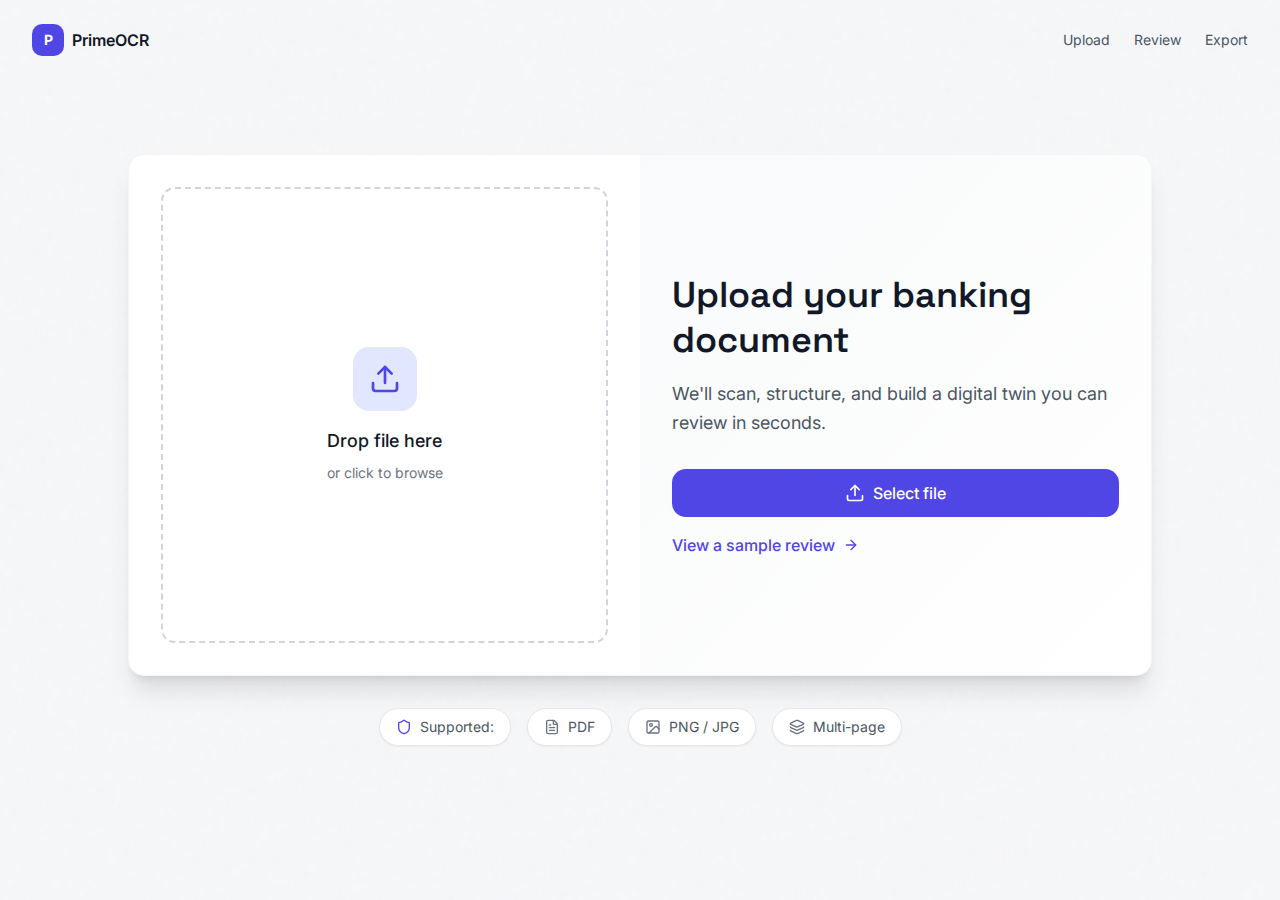
<file: index.html>
<!doctype html>
<html lang="en">
  <head>
    <meta charset="UTF-8" />
    <meta name="viewport" content="width=device-width, initial-scale=1.0" />
    <title>PrimeOCR - Digital Twin Form Engine</title>
    <script type="module" crossorigin src="./assets/index-D2Cr4_2F.js"></script>
    <link rel="stylesheet" crossorigin href="./assets/index-B9cFRwRz.css">
  </head>
  <body>
    <div id="root"></div>
  </body>
</html>
</file>
<file: assets/index-B9cFRwRz.css>
@import"https://fonts.googleapis.com/css2?family=Inter:wght@400;500;600;700&family=Space+Grotesk:wght@400;500;600;700&family=IBM+Plex+Mono:wght@400;500&display=swap";*,:before,:after{--tw-border-spacing-x: 0;--tw-border-spacing-y: 0;--tw-translate-x: 0;--tw-translate-y: 0;--tw-rotate: 0;--tw-skew-x: 0;--tw-skew-y: 0;--tw-scale-x: 1;--tw-scale-y: 1;--tw-pan-x: ;--tw-pan-y: ;--tw-pinch-zoom: ;--tw-scroll-snap-strictness: proximity;--tw-gradient-from-position: ;--tw-gradient-via-position: ;--tw-gradient-to-position: ;--tw-ordinal: ;--tw-slashed-zero: ;--tw-numeric-figure: ;--tw-numeric-spacing: ;--tw-numeric-fraction: ;--tw-ring-inset: ;--tw-ring-offset-width: 0px;--tw-ring-offset-color: #fff;--tw-ring-color: rgb(59 130 246 / .5);--tw-ring-offset-shadow: 0 0 #0000;--tw-ring-shadow: 0 0 #0000;--tw-shadow: 0 0 #0000;--tw-shadow-colored: 0 0 #0000;--tw-blur: ;--tw-brightness: ;--tw-contrast: ;--tw-grayscale: ;--tw-hue-rotate: ;--tw-invert: ;--tw-saturate: ;--tw-sepia: ;--tw-drop-shadow: ;--tw-backdrop-blur: ;--tw-backdrop-brightness: ;--tw-backdrop-contrast: ;--tw-backdrop-grayscale: ;--tw-backdrop-hue-rotate: ;--tw-backdrop-invert: ;--tw-backdrop-opacity: ;--tw-backdrop-saturate: ;--tw-backdrop-sepia: ;--tw-contain-size: ;--tw-contain-layout: ;--tw-contain-paint: ;--tw-contain-style: }::backdrop{--tw-border-spacing-x: 0;--tw-border-spacing-y: 0;--tw-translate-x: 0;--tw-translate-y: 0;--tw-rotate: 0;--tw-skew-x: 0;--tw-skew-y: 0;--tw-scale-x: 1;--tw-scale-y: 1;--tw-pan-x: ;--tw-pan-y: ;--tw-pinch-zoom: ;--tw-scroll-snap-strictness: proximity;--tw-gradient-from-position: ;--tw-gradient-via-position: ;--tw-gradient-to-position: ;--tw-ordinal: ;--tw-slashed-zero: ;--tw-numeric-figure: ;--tw-numeric-spacing: ;--tw-numeric-fraction: ;--tw-ring-inset: ;--tw-ring-offset-width: 0px;--tw-ring-offset-color: #fff;--tw-ring-color: rgb(59 130 246 / .5);--tw-ring-offset-shadow: 0 0 #0000;--tw-ring-shadow: 0 0 #0000;--tw-shadow: 0 0 #0000;--tw-shadow-colored: 0 0 #0000;--tw-blur: ;--tw-brightness: ;--tw-contrast: ;--tw-grayscale: ;--tw-hue-rotate: ;--tw-invert: ;--tw-saturate: ;--tw-sepia: ;--tw-drop-shadow: ;--tw-backdrop-blur: ;--tw-backdrop-brightness: ;--tw-backdrop-contrast: ;--tw-backdrop-grayscale: ;--tw-backdrop-hue-rotate: ;--tw-backdrop-invert: ;--tw-backdrop-opacity: ;--tw-backdrop-saturate: ;--tw-backdrop-sepia: ;--tw-contain-size: ;--tw-contain-layout: ;--tw-contain-paint: ;--tw-contain-style: }*,:before,:after{box-sizing:border-box;border-width:0;border-style:solid;border-color:#e5e7eb}:before,:after{--tw-content: ""}html,:host{line-height:1.5;-webkit-text-size-adjust:100%;-moz-tab-size:4;-o-tab-size:4;tab-size:4;font-family:ui-sans-serif,system-ui,sans-serif,"Apple Color Emoji","Segoe UI Emoji",Segoe UI Symbol,"Noto Color Emoji";font-feature-settings:normal;font-variation-settings:normal;-webkit-tap-highlight-color:transparent}body{margin:0;line-height:inherit}hr{height:0;color:inherit;border-top-width:1px}abbr:where([title]){-webkit-text-decoration:underline dotted;text-decoration:underline dotted}h1,h2,h3,h4,h5,h6{font-size:inherit;font-weight:inherit}a{color:inherit;text-decoration:inherit}b,strong{font-weight:bolder}code,kbd,samp,pre{font-family:ui-monospace,SFMono-Regular,Menlo,Monaco,Consolas,Liberation Mono,Courier New,monospace;font-feature-settings:normal;font-variation-settings:normal;font-size:1em}small{font-size:80%}sub,sup{font-size:75%;line-height:0;position:relative;vertical-align:baseline}sub{bottom:-.25em}sup{top:-.5em}table{text-indent:0;border-color:inherit;border-collapse:collapse}button,input,optgroup,select,textarea{font-family:inherit;font-feature-settings:inherit;font-variation-settings:inherit;font-size:100%;font-weight:inherit;line-height:inherit;letter-spacing:inherit;color:inherit;margin:0;padding:0}button,select{text-transform:none}button,input:where([type=button]),input:where([type=reset]),input:where([type=submit]){-webkit-appearance:button;background-color:transparent;background-image:none}:-moz-focusring{outline:auto}:-moz-ui-invalid{box-shadow:none}progress{vertical-align:baseline}::-webkit-inner-spin-button,::-webkit-outer-spin-button{height:auto}[type=search]{-webkit-appearance:textfield;outline-offset:-2px}::-webkit-search-decoration{-webkit-appearance:none}::-webkit-file-upload-button{-webkit-appearance:button;font:inherit}summary{display:list-item}blockquote,dl,dd,h1,h2,h3,h4,h5,h6,hr,figure,p,pre{margin:0}fieldset{margin:0;padding:0}legend{padding:0}ol,ul,menu{list-style:none;margin:0;padding:0}dialog{padding:0}textarea{resize:vertical}input::-moz-placeholder,textarea::-moz-placeholder{opacity:1;color:#9ca3af}input::placeholder,textarea::placeholder{opacity:1;color:#9ca3af}button,[role=button]{cursor:pointer}:disabled{cursor:default}img,svg,video,canvas,audio,iframe,embed,object{display:block;vertical-align:middle}img,video{max-width:100%;height:auto}[hidden]:where(:not([hidden=until-found])){display:none}:root{--background: 0 0% 100%;--foreground: 240 10% 3.9%;--card: 0 0% 100%;--card-foreground: 240 10% 3.9%;--popover: 0 0% 100%;--popover-foreground: 240 10% 3.9%;--primary: 240 5.9% 10%;--primary-foreground: 0 0% 98%;--secondary: 240 4.8% 95.9%;--secondary-foreground: 240 5.9% 10%;--muted: 240 4.8% 95.9%;--muted-foreground: 240 3.8% 46.1%;--accent: 240 4.8% 95.9%;--accent-foreground: 240 5.9% 10%;--destructive: 0 84.2% 60.2%;--destructive-foreground: 0 0% 98%;--border: 240 5.9% 90%;--input: 240 5.9% 90%;--ring: 240 5.9% 10%;--radius: .625rem;--sidebar-background: 0 0% 98%;--sidebar-foreground: 240 5.3% 26.1%;--sidebar-primary: 240 5.9% 10%;--sidebar-primary-foreground: 0 0% 98%;--sidebar-accent: 240 4.8% 95.9%;--sidebar-accent-foreground: 240 5.9% 10%;--sidebar-border: 220 13% 91%;--sidebar-ring: 217.2 91.2% 59.8%}.dark{--background: 240 10% 3.9%;--foreground: 0 0% 98%;--card: 240 10% 3.9%;--card-foreground: 0 0% 98%;--popover: 240 10% 3.9%;--popover-foreground: 0 0% 98%;--primary: 0 0% 98%;--primary-foreground: 240 5.9% 10%;--secondary: 240 3.7% 15.9%;--secondary-foreground: 0 0% 98%;--muted: 240 3.7% 15.9%;--muted-foreground: 240 5% 64.9%;--accent: 240 3.7% 15.9%;--accent-foreground: 0 0% 98%;--destructive: 0 62.8% 30.6%;--destructive-foreground: 0 0% 98%;--border: 240 3.7% 15.9%;--input: 240 3.7% 15.9%;--ring: 240 4.9% 83.9%;--sidebar-background: 240 5.9% 10%;--sidebar-foreground: 240 4.8% 95.9%;--sidebar-primary: 224.3 76.3% 48%;--sidebar-primary-foreground: 0 0% 100%;--sidebar-accent: 240 3.7% 15.9%;--sidebar-accent-foreground: 240 4.8% 95.9%;--sidebar-border: 240 3.7% 15.9%;--sidebar-ring: 217.2 91.2% 59.8%}*{border-color:hsl(var(--border))}html{scroll-behavior:smooth}body{background-color:hsl(var(--background));color:hsl(var(--foreground));font-family:Inter,sans-serif;-webkit-font-smoothing:antialiased;-moz-osx-font-smoothing:grayscale}h1,h2,h3,h4,h5,h6{font-family:Space Grotesk,sans-serif}code,pre,.font-mono{font-family:IBM Plex Mono,monospace}.sr-only{position:absolute;width:1px;height:1px;padding:0;margin:-1px;overflow:hidden;clip:rect(0,0,0,0);white-space:nowrap;border-width:0}.pointer-events-none{pointer-events:none}.visible{visibility:visible}.invisible{visibility:hidden}.fixed{position:fixed}.absolute{position:absolute}.relative{position:relative}.sticky{position:sticky}.inset-0{inset:0}.inset-x-0{left:0;right:0}.inset-y-0{top:0;bottom:0}.-bottom-12{bottom:-3rem}.-left-12{left:-3rem}.-right-12{right:-3rem}.-top-12{top:-3rem}.bottom-0{bottom:0}.left-0{left:0}.left-1\/2{left:50%}.left-2{left:.5rem}.left-\[50\%\]{left:50%}.right-0{right:0}.right-1{right:.25rem}.right-2{right:.5rem}.right-3{right:.75rem}.right-4{right:1rem}.top-0{top:0}.top-1\.5{top:.375rem}.top-1\/2{top:50%}.top-3\.5{top:.875rem}.top-4{top:1rem}.top-6{top:1.5rem}.top-\[1px\]{top:1px}.top-\[50\%\]{top:50%}.top-\[60\%\]{top:60%}.top-full{top:100%}.isolate{isolation:isolate}.z-10{z-index:10}.z-20{z-index:20}.z-50{z-index:50}.z-\[1\]{z-index:1}.order-first{order:-9999}.order-last{order:9999}.col-start-2{grid-column-start:2}.row-span-2{grid-row:span 2 / span 2}.row-start-1{grid-row-start:1}.\!m-0{margin:0!important}.-mx-1{margin-left:-.25rem;margin-right:-.25rem}.-my-2{margin-top:-.5rem;margin-bottom:-.5rem}.mx-2{margin-left:.5rem;margin-right:.5rem}.mx-3\.5{margin-left:.875rem;margin-right:.875rem}.mx-auto{margin-left:auto;margin-right:auto}.my-0{margin-top:0;margin-bottom:0}.my-0\.5{margin-top:.125rem;margin-bottom:.125rem}.my-1{margin-top:.25rem;margin-bottom:.25rem}.-ml-4{margin-left:-1rem}.-mt-4{margin-top:-1rem}.mb-1{margin-bottom:.25rem}.mb-12{margin-bottom:3rem}.mb-2{margin-bottom:.5rem}.mb-3{margin-bottom:.75rem}.mb-4{margin-bottom:1rem}.mb-6{margin-bottom:1.5rem}.mb-8{margin-bottom:2rem}.ml-1{margin-left:.25rem}.ml-2{margin-left:.5rem}.ml-4{margin-left:1rem}.ml-auto{margin-left:auto}.mt-0\.5{margin-top:.125rem}.mt-1{margin-top:.25rem}.mt-1\.5{margin-top:.375rem}.mt-12{margin-top:3rem}.mt-2{margin-top:.5rem}.mt-4{margin-top:1rem}.mt-6{margin-top:1.5rem}.mt-8{margin-top:2rem}.mt-auto{margin-top:auto}.line-clamp-1{overflow:hidden;display:-webkit-box;-webkit-box-orient:vertical;-webkit-line-clamp:1}.line-clamp-2{overflow:hidden;display:-webkit-box;-webkit-box-orient:vertical;-webkit-line-clamp:2}.block{display:block}.flex{display:flex}.inline-flex{display:inline-flex}.table{display:table}.table-caption{display:table-caption}.table-cell{display:table-cell}.table-row{display:table-row}.grid{display:grid}.hidden{display:none}.aspect-\[3\/4\]{aspect-ratio:3/4}.aspect-square{aspect-ratio:1 / 1}.aspect-video{aspect-ratio:16 / 9}.size-10{width:2.5rem;height:2.5rem}.size-2{width:.5rem;height:.5rem}.size-2\.5{width:.625rem;height:.625rem}.size-3{width:.75rem;height:.75rem}.size-3\.5{width:.875rem;height:.875rem}.size-4{width:1rem;height:1rem}.size-6{width:1.5rem;height:1.5rem}.size-7{width:1.75rem;height:1.75rem}.size-8{width:2rem;height:2rem}.size-9{width:2.25rem;height:2.25rem}.size-auto{width:auto;height:auto}.size-full{width:100%;height:100%}.h-0\.5{height:.125rem}.h-1{height:.25rem}.h-1\.5{height:.375rem}.h-10{height:2.5rem}.h-12{height:3rem}.h-14{height:3.5rem}.h-16{height:4rem}.h-2{height:.5rem}.h-2\.5{height:.625rem}.h-20{height:5rem}.h-24{height:6rem}.h-3{height:.75rem}.h-32{height:8rem}.h-4{height:1rem}.h-5{height:1.25rem}.h-6{height:1.5rem}.h-7{height:1.75rem}.h-8{height:2rem}.h-9{height:2.25rem}.h-\[1\.15rem\]{height:1.15rem}.h-\[calc\(100\%-1px\)\]{height:calc(100% - 1px)}.h-\[var\(--radix-navigation-menu-viewport-height\)\]{height:var(--radix-navigation-menu-viewport-height)}.h-\[var\(--radix-select-trigger-height\)\]{height:var(--radix-select-trigger-height)}.h-auto{height:auto}.h-full{height:100%}.h-px{height:1px}.h-svh{height:100svh}.max-h-\[300px\]{max-height:300px}.max-h-\[500px\]{max-height:500px}.max-h-\[60vh\]{max-height:60vh}.max-h-\[70vh\]{max-height:70vh}.min-h-0{min-height:0px}.min-h-16{min-height:4rem}.min-h-4{min-height:1rem}.min-h-\[520px\]{min-height:520px}.min-h-\[800px\]{min-height:800px}.min-h-screen{min-height:100vh}.min-h-svh{min-height:100svh}.w-0{width:0px}.w-1{width:.25rem}.w-10{width:2.5rem}.w-12{width:3rem}.w-14{width:3.5rem}.w-16{width:4rem}.w-2{width:.5rem}.w-2\.5{width:.625rem}.w-24{width:6rem}.w-3{width:.75rem}.w-3\/4{width:75%}.w-32{width:8rem}.w-4{width:1rem}.w-5{width:1.25rem}.w-6{width:1.5rem}.w-64{width:16rem}.w-72{width:18rem}.w-8{width:2rem}.w-9{width:2.25rem}.w-\[100px\]{width:100px}.w-auto{width:auto}.w-fit{width:-moz-fit-content;width:fit-content}.w-full{width:100%}.w-max{width:-moz-max-content;width:max-content}.w-px{width:1px}.min-w-0{min-width:0px}.min-w-10{min-width:2.5rem}.min-w-5{min-width:1.25rem}.min-w-8{min-width:2rem}.min-w-9{min-width:2.25rem}.min-w-\[12rem\]{min-width:12rem}.min-w-\[8rem\]{min-width:8rem}.min-w-\[var\(--radix-select-trigger-width\)\]{min-width:var(--radix-select-trigger-width)}.max-w-2xl{max-width:42rem}.max-w-5xl{max-width:64rem}.max-w-6xl{max-width:72rem}.max-w-7xl{max-width:80rem}.max-w-\[calc\(100\%-2rem\)\]{max-width:calc(100% - 2rem)}.max-w-max{max-width:-moz-max-content;max-width:max-content}.max-w-md{max-width:28rem}.max-w-sm{max-width:24rem}.flex-1{flex:1 1 0%}.shrink-0{flex-shrink:0}.grow{flex-grow:1}.grow-0{flex-grow:0}.basis-full{flex-basis:100%}.caption-bottom{caption-side:bottom}.border-collapse{border-collapse:collapse}.-translate-x-1\/2{--tw-translate-x: -50%;transform:translate(var(--tw-translate-x),var(--tw-translate-y)) rotate(var(--tw-rotate)) skew(var(--tw-skew-x)) skewY(var(--tw-skew-y)) scaleX(var(--tw-scale-x)) scaleY(var(--tw-scale-y))}.-translate-x-px{--tw-translate-x: -1px;transform:translate(var(--tw-translate-x),var(--tw-translate-y)) rotate(var(--tw-rotate)) skew(var(--tw-skew-x)) skewY(var(--tw-skew-y)) scaleX(var(--tw-scale-x)) scaleY(var(--tw-scale-y))}.-translate-y-1\/2{--tw-translate-y: -50%;transform:translate(var(--tw-translate-x),var(--tw-translate-y)) rotate(var(--tw-rotate)) skew(var(--tw-skew-x)) skewY(var(--tw-skew-y)) scaleX(var(--tw-scale-x)) scaleY(var(--tw-scale-y))}.translate-x-\[-50\%\]{--tw-translate-x: -50%;transform:translate(var(--tw-translate-x),var(--tw-translate-y)) rotate(var(--tw-rotate)) skew(var(--tw-skew-x)) skewY(var(--tw-skew-y)) scaleX(var(--tw-scale-x)) scaleY(var(--tw-scale-y))}.translate-x-px{--tw-translate-x: 1px;transform:translate(var(--tw-translate-x),var(--tw-translate-y)) rotate(var(--tw-rotate)) skew(var(--tw-skew-x)) skewY(var(--tw-skew-y)) scaleX(var(--tw-scale-x)) scaleY(var(--tw-scale-y))}.translate-y-0\.5{--tw-translate-y: .125rem;transform:translate(var(--tw-translate-x),var(--tw-translate-y)) rotate(var(--tw-rotate)) skew(var(--tw-skew-x)) skewY(var(--tw-skew-y)) scaleX(var(--tw-scale-x)) scaleY(var(--tw-scale-y))}.translate-y-\[-50\%\]{--tw-translate-y: -50%;transform:translate(var(--tw-translate-x),var(--tw-translate-y)) rotate(var(--tw-rotate)) skew(var(--tw-skew-x)) skewY(var(--tw-skew-y)) scaleX(var(--tw-scale-x)) scaleY(var(--tw-scale-y))}.translate-y-\[calc\(-50\%_-_2px\)\]{--tw-translate-y: calc(-50% - 2px) ;transform:translate(var(--tw-translate-x),var(--tw-translate-y)) rotate(var(--tw-rotate)) skew(var(--tw-skew-x)) skewY(var(--tw-skew-y)) scaleX(var(--tw-scale-x)) scaleY(var(--tw-scale-y))}.-rotate-90{--tw-rotate: -90deg;transform:translate(var(--tw-translate-x),var(--tw-translate-y)) rotate(var(--tw-rotate)) skew(var(--tw-skew-x)) skewY(var(--tw-skew-y)) scaleX(var(--tw-scale-x)) scaleY(var(--tw-scale-y))}.rotate-45{--tw-rotate: 45deg;transform:translate(var(--tw-translate-x),var(--tw-translate-y)) rotate(var(--tw-rotate)) skew(var(--tw-skew-x)) skewY(var(--tw-skew-y)) scaleX(var(--tw-scale-x)) scaleY(var(--tw-scale-y))}.rotate-90{--tw-rotate: 90deg;transform:translate(var(--tw-translate-x),var(--tw-translate-y)) rotate(var(--tw-rotate)) skew(var(--tw-skew-x)) skewY(var(--tw-skew-y)) scaleX(var(--tw-scale-x)) scaleY(var(--tw-scale-y))}.transform{transform:translate(var(--tw-translate-x),var(--tw-translate-y)) rotate(var(--tw-rotate)) skew(var(--tw-skew-x)) skewY(var(--tw-skew-y)) scaleX(var(--tw-scale-x)) scaleY(var(--tw-scale-y))}@keyframes caret-blink{0%,70%,to{opacity:1}20%,50%{opacity:0}}.animate-caret-blink{animation:caret-blink 1.25s ease-out infinite}@keyframes pulse{50%{opacity:.5}}.animate-pulse{animation:pulse 2s cubic-bezier(.4,0,.6,1) infinite}@keyframes spin{to{transform:rotate(360deg)}}.animate-spin{animation:spin 1s linear infinite}.cursor-default{cursor:default}.cursor-not-allowed{cursor:not-allowed}.cursor-pointer{cursor:pointer}.cursor-text{cursor:text}.touch-none{touch-action:none}.select-none{-webkit-user-select:none;-moz-user-select:none;user-select:none}.resize-none{resize:none}.scroll-my-1{scroll-margin-top:.25rem;scroll-margin-bottom:.25rem}.scroll-py-1{scroll-padding-top:.25rem;scroll-padding-bottom:.25rem}.list-disc{list-style-type:disc}.list-none{list-style-type:none}.auto-rows-min{grid-auto-rows:min-content}.grid-cols-1{grid-template-columns:repeat(1,minmax(0,1fr))}.grid-cols-2{grid-template-columns:repeat(2,minmax(0,1fr))}.grid-cols-3{grid-template-columns:repeat(3,minmax(0,1fr))}.grid-cols-4{grid-template-columns:repeat(4,minmax(0,1fr))}.grid-cols-\[0_1fr\]{grid-template-columns:0 1fr}.grid-rows-\[auto_auto\]{grid-template-rows:auto auto}.flex-row{flex-direction:row}.flex-col{flex-direction:column}.flex-col-reverse{flex-direction:column-reverse}.flex-wrap{flex-wrap:wrap}.place-content-center{place-content:center}.items-start{align-items:flex-start}.items-end{align-items:flex-end}.items-center{align-items:center}.items-stretch{align-items:stretch}.justify-start{justify-content:flex-start}.justify-end{justify-content:flex-end}.justify-center{justify-content:center}.justify-between{justify-content:space-between}.justify-items-start{justify-items:start}.gap-0\.5{gap:.125rem}.gap-1{gap:.25rem}.gap-1\.5{gap:.375rem}.gap-2{gap:.5rem}.gap-2\.5{gap:.625rem}.gap-3{gap:.75rem}.gap-4{gap:1rem}.gap-6{gap:1.5rem}.gap-7{gap:1.75rem}.gap-8{gap:2rem}.gap-\[--spacing\(var\(--gap\)\)\]{gap:var(--spacing(var(--gap)))}.gap-y-0\.5{row-gap:.125rem}.space-y-2>:not([hidden])~:not([hidden]){--tw-space-y-reverse: 0;margin-top:calc(.5rem * calc(1 - var(--tw-space-y-reverse)));margin-bottom:calc(.5rem * var(--tw-space-y-reverse))}.space-y-3>:not([hidden])~:not([hidden]){--tw-space-y-reverse: 0;margin-top:calc(.75rem * calc(1 - var(--tw-space-y-reverse)));margin-bottom:calc(.75rem * var(--tw-space-y-reverse))}.space-y-4>:not([hidden])~:not([hidden]){--tw-space-y-reverse: 0;margin-top:calc(1rem * calc(1 - var(--tw-space-y-reverse)));margin-bottom:calc(1rem * var(--tw-space-y-reverse))}.space-y-6>:not([hidden])~:not([hidden]){--tw-space-y-reverse: 0;margin-top:calc(1.5rem * calc(1 - var(--tw-space-y-reverse)));margin-bottom:calc(1.5rem * var(--tw-space-y-reverse))}.self-start{align-self:flex-start}.self-stretch{align-self:stretch}.justify-self-end{justify-self:end}.overflow-auto{overflow:auto}.overflow-hidden{overflow:hidden}.overflow-x-auto{overflow-x:auto}.overflow-y-auto{overflow-y:auto}.overflow-x-hidden{overflow-x:hidden}.whitespace-nowrap{white-space:nowrap}.text-balance{text-wrap:balance}.break-words{overflow-wrap:break-word}.rounded-2xl{border-radius:1rem}.rounded-\[2px\]{border-radius:2px}.rounded-\[4px\]{border-radius:4px}.rounded-\[calc\(var\(--radius\)-5px\)\]{border-radius:calc(var(--radius) - 5px)}.rounded-\[inherit\]{border-radius:inherit}.rounded-full{border-radius:9999px}.rounded-lg{border-radius:var(--radius)}.rounded-md{border-radius:calc(var(--radius) - 2px)}.rounded-none{border-radius:0}.rounded-sm{border-radius:calc(var(--radius) - 4px)}.rounded-xl{border-radius:calc(var(--radius) + 4px)}.rounded-xs{border-radius:calc(var(--radius) - 6px)}.rounded-l-md{border-top-left-radius:calc(var(--radius) - 2px);border-bottom-left-radius:calc(var(--radius) - 2px)}.rounded-r-md{border-top-right-radius:calc(var(--radius) - 2px);border-bottom-right-radius:calc(var(--radius) - 2px)}.rounded-tl-sm{border-top-left-radius:calc(var(--radius) - 4px)}.border{border-width:1px}.border-0{border-width:0px}.border-2{border-width:2px}.border-\[1\.5px\]{border-width:1.5px}.border-y{border-top-width:1px;border-bottom-width:1px}.border-b{border-bottom-width:1px}.border-b-2{border-bottom-width:2px}.border-l{border-left-width:1px}.border-r{border-right-width:1px}.border-t{border-top-width:1px}.border-dashed{border-style:dashed}.border-amber-200{--tw-border-opacity: 1;border-color:rgb(253 230 138 / var(--tw-border-opacity, 1))}.border-border{border-color:hsl(var(--border))}.border-border\/50{border-color:hsl(var(--border) / .5)}.border-emerald-200{--tw-border-opacity: 1;border-color:rgb(167 243 208 / var(--tw-border-opacity, 1))}.border-emerald-500{--tw-border-opacity: 1;border-color:rgb(16 185 129 / var(--tw-border-opacity, 1))}.border-gray-100{--tw-border-opacity: 1;border-color:rgb(243 244 246 / var(--tw-border-opacity, 1))}.border-gray-200{--tw-border-opacity: 1;border-color:rgb(229 231 235 / var(--tw-border-opacity, 1))}.border-gray-300{--tw-border-opacity: 1;border-color:rgb(209 213 219 / var(--tw-border-opacity, 1))}.border-gray-400{--tw-border-opacity: 1;border-color:rgb(156 163 175 / var(--tw-border-opacity, 1))}.border-gray-600{--tw-border-opacity: 1;border-color:rgb(75 85 99 / var(--tw-border-opacity, 1))}.border-gray-700{--tw-border-opacity: 1;border-color:rgb(55 65 81 / var(--tw-border-opacity, 1))}.border-gray-800{--tw-border-opacity: 1;border-color:rgb(31 41 55 / var(--tw-border-opacity, 1))}.border-indigo-200{--tw-border-opacity: 1;border-color:rgb(199 210 254 / var(--tw-border-opacity, 1))}.border-indigo-400{--tw-border-opacity: 1;border-color:rgb(129 140 248 / var(--tw-border-opacity, 1))}.border-indigo-500{--tw-border-opacity: 1;border-color:rgb(99 102 241 / var(--tw-border-opacity, 1))}.border-indigo-600{--tw-border-opacity: 1;border-color:rgb(79 70 229 / var(--tw-border-opacity, 1))}.border-input{border-color:hsl(var(--input))}.border-primary{border-color:hsl(var(--primary))}.border-rose-200{--tw-border-opacity: 1;border-color:rgb(254 205 211 / var(--tw-border-opacity, 1))}.border-sidebar-border{border-color:hsl(var(--sidebar-border))}.border-transparent{border-color:transparent}.border-white\/10{border-color:#ffffff1a}.border-l-transparent{border-left-color:transparent}.border-t-transparent{border-top-color:transparent}.bg-\[\#0B0D10\]{--tw-bg-opacity: 1;background-color:rgb(11 13 16 / var(--tw-bg-opacity, 1))}.bg-\[\#F6F7F9\]{--tw-bg-opacity: 1;background-color:rgb(246 247 249 / var(--tw-bg-opacity, 1))}.bg-accent{background-color:hsl(var(--accent))}.bg-amber-100{--tw-bg-opacity: 1;background-color:rgb(254 243 199 / var(--tw-bg-opacity, 1))}.bg-amber-400{--tw-bg-opacity: 1;background-color:rgb(251 191 36 / var(--tw-bg-opacity, 1))}.bg-amber-50{--tw-bg-opacity: 1;background-color:rgb(255 251 235 / var(--tw-bg-opacity, 1))}.bg-amber-50\/50{background-color:#fffbeb80}.bg-amber-500{--tw-bg-opacity: 1;background-color:rgb(245 158 11 / var(--tw-bg-opacity, 1))}.bg-background{background-color:hsl(var(--background))}.bg-black\/50{background-color:#00000080}.bg-border{background-color:hsl(var(--border))}.bg-card{background-color:hsl(var(--card))}.bg-destructive{--tw-bg-opacity: 1;background-color:hsl(var(--destructive) / var(--tw-bg-opacity, 1))}.bg-emerald-100{--tw-bg-opacity: 1;background-color:rgb(209 250 229 / var(--tw-bg-opacity, 1))}.bg-emerald-400{--tw-bg-opacity: 1;background-color:rgb(52 211 153 / var(--tw-bg-opacity, 1))}.bg-emerald-50{--tw-bg-opacity: 1;background-color:rgb(236 253 245 / var(--tw-bg-opacity, 1))}.bg-emerald-50\/50{background-color:#ecfdf580}.bg-emerald-500{--tw-bg-opacity: 1;background-color:rgb(16 185 129 / var(--tw-bg-opacity, 1))}.bg-emerald-600{--tw-bg-opacity: 1;background-color:rgb(5 150 105 / var(--tw-bg-opacity, 1))}.bg-emerald-600\/20{background-color:#05966933}.bg-foreground{background-color:hsl(var(--foreground))}.bg-gray-100{--tw-bg-opacity: 1;background-color:rgb(243 244 246 / var(--tw-bg-opacity, 1))}.bg-gray-200{--tw-bg-opacity: 1;background-color:rgb(229 231 235 / var(--tw-bg-opacity, 1))}.bg-gray-50{--tw-bg-opacity: 1;background-color:rgb(249 250 251 / var(--tw-bg-opacity, 1))}.bg-gray-600{--tw-bg-opacity: 1;background-color:rgb(75 85 99 / var(--tw-bg-opacity, 1))}.bg-indigo-100{--tw-bg-opacity: 1;background-color:rgb(224 231 255 / var(--tw-bg-opacity, 1))}.bg-indigo-50{--tw-bg-opacity: 1;background-color:rgb(238 242 255 / var(--tw-bg-opacity, 1))}.bg-indigo-50\/30{background-color:#eef2ff4d}.bg-indigo-600{--tw-bg-opacity: 1;background-color:rgb(79 70 229 / var(--tw-bg-opacity, 1))}.bg-input{background-color:hsl(var(--input))}.bg-muted{background-color:hsl(var(--muted))}.bg-muted\/50{background-color:hsl(var(--muted) / .5)}.bg-popover{background-color:hsl(var(--popover))}.bg-primary{background-color:hsl(var(--primary))}.bg-primary\/20{background-color:hsl(var(--primary) / .2)}.bg-rose-100{--tw-bg-opacity: 1;background-color:rgb(255 228 230 / var(--tw-bg-opacity, 1))}.bg-rose-400{--tw-bg-opacity: 1;background-color:rgb(251 113 133 / var(--tw-bg-opacity, 1))}.bg-rose-50\/50{background-color:#fff1f280}.bg-rose-500{--tw-bg-opacity: 1;background-color:rgb(244 63 94 / var(--tw-bg-opacity, 1))}.bg-secondary{background-color:hsl(var(--secondary))}.bg-sidebar{background-color:hsl(var(--sidebar-background))}.bg-sidebar-border{background-color:hsl(var(--sidebar-border))}.bg-transparent{background-color:transparent}.bg-white{--tw-bg-opacity: 1;background-color:rgb(255 255 255 / var(--tw-bg-opacity, 1))}.bg-white\/10{background-color:#ffffff1a}.bg-white\/5{background-color:#ffffff0d}.bg-white\/80{background-color:#fffc}.bg-gradient-to-b{background-image:linear-gradient(to bottom,var(--tw-gradient-stops))}.bg-gradient-to-br{background-image:linear-gradient(to bottom right,var(--tw-gradient-stops))}.bg-gradient-to-r{background-image:linear-gradient(to right,var(--tw-gradient-stops))}.from-gray-100{--tw-gradient-from: #f3f4f6 var(--tw-gradient-from-position);--tw-gradient-to: rgb(243 244 246 / 0) var(--tw-gradient-to-position);--tw-gradient-stops: var(--tw-gradient-from), var(--tw-gradient-to)}.from-gray-50{--tw-gradient-from: #f9fafb var(--tw-gradient-from-position);--tw-gradient-to: rgb(249 250 251 / 0) var(--tw-gradient-to-position);--tw-gradient-stops: var(--tw-gradient-from), var(--tw-gradient-to)}.from-indigo-500\/10{--tw-gradient-from: rgb(99 102 241 / .1) var(--tw-gradient-from-position);--tw-gradient-to: rgb(99 102 241 / 0) var(--tw-gradient-to-position);--tw-gradient-stops: var(--tw-gradient-from), var(--tw-gradient-to)}.from-indigo-600{--tw-gradient-from: #4f46e5 var(--tw-gradient-from-position);--tw-gradient-to: rgb(79 70 229 / 0) var(--tw-gradient-to-position);--tw-gradient-stops: var(--tw-gradient-from), var(--tw-gradient-to)}.from-indigo-900\/20{--tw-gradient-from: rgb(49 46 129 / .2) var(--tw-gradient-from-position);--tw-gradient-to: rgb(49 46 129 / 0) var(--tw-gradient-to-position);--tw-gradient-stops: var(--tw-gradient-from), var(--tw-gradient-to)}.from-transparent{--tw-gradient-from: transparent var(--tw-gradient-from-position);--tw-gradient-to: rgb(0 0 0 / 0) var(--tw-gradient-to-position);--tw-gradient-stops: var(--tw-gradient-from), var(--tw-gradient-to)}.via-indigo-500{--tw-gradient-to: rgb(99 102 241 / 0) var(--tw-gradient-to-position);--tw-gradient-stops: var(--tw-gradient-from), #6366f1 var(--tw-gradient-via-position), var(--tw-gradient-to)}.via-transparent{--tw-gradient-to: rgb(0 0 0 / 0) var(--tw-gradient-to-position);--tw-gradient-stops: var(--tw-gradient-from), transparent var(--tw-gradient-via-position), var(--tw-gradient-to)}.to-gray-200{--tw-gradient-to: #e5e7eb var(--tw-gradient-to-position)}.to-indigo-700{--tw-gradient-to: #4338ca var(--tw-gradient-to-position)}.to-purple-700{--tw-gradient-to: #7e22ce var(--tw-gradient-to-position)}.to-purple-900\/20{--tw-gradient-to: rgb(88 28 135 / .2) var(--tw-gradient-to-position)}.to-transparent{--tw-gradient-to: transparent var(--tw-gradient-to-position)}.to-white{--tw-gradient-to: #fff var(--tw-gradient-to-position)}.fill-current{fill:currentColor}.fill-foreground{fill:hsl(var(--foreground))}.fill-primary{fill:hsl(var(--primary))}.p-0{padding:0}.p-1{padding:.25rem}.p-12{padding:3rem}.p-2{padding:.5rem}.p-3{padding:.75rem}.p-4{padding:1rem}.p-6{padding:1.5rem}.p-8{padding:2rem}.p-\[3px\]{padding:3px}.p-px{padding:1px}.px-1{padding-left:.25rem;padding-right:.25rem}.px-1\.5{padding-left:.375rem;padding-right:.375rem}.px-2{padding-left:.5rem;padding-right:.5rem}.px-2\.5{padding-left:.625rem;padding-right:.625rem}.px-3{padding-left:.75rem;padding-right:.75rem}.px-4{padding-left:1rem;padding-right:1rem}.px-6{padding-left:1.5rem;padding-right:1.5rem}.px-8{padding-left:2rem;padding-right:2rem}.py-0\.5{padding-top:.125rem;padding-bottom:.125rem}.py-1{padding-top:.25rem;padding-bottom:.25rem}.py-1\.5{padding-top:.375rem;padding-bottom:.375rem}.py-2{padding-top:.5rem;padding-bottom:.5rem}.py-3{padding-top:.75rem;padding-bottom:.75rem}.py-4{padding-top:1rem;padding-bottom:1rem}.py-6{padding-top:1.5rem;padding-bottom:1.5rem}.py-8{padding-top:2rem;padding-bottom:2rem}.pb-2{padding-bottom:.5rem}.pb-3{padding-bottom:.75rem}.pb-4{padding-bottom:1rem}.pl-2{padding-left:.5rem}.pl-3{padding-left:.75rem}.pl-4{padding-left:1rem}.pl-8{padding-left:2rem}.pr-1{padding-right:.25rem}.pr-2{padding-right:.5rem}.pr-2\.5{padding-right:.625rem}.pr-3{padding-right:.75rem}.pr-8{padding-right:2rem}.pt-0{padding-top:0}.pt-16{padding-top:4rem}.pt-3{padding-top:.75rem}.pt-4{padding-top:1rem}.pt-8{padding-top:2rem}.text-left{text-align:left}.text-center{text-align:center}.text-right{text-align:right}.align-middle{vertical-align:middle}.font-mono{font-family:ui-monospace,SFMono-Regular,Menlo,Monaco,Consolas,Liberation Mono,Courier New,monospace}.font-sans{font-family:ui-sans-serif,system-ui,sans-serif,"Apple Color Emoji","Segoe UI Emoji",Segoe UI Symbol,"Noto Color Emoji"}.text-2xl{font-size:1.5rem;line-height:2rem}.text-3xl{font-size:1.875rem;line-height:2.25rem}.text-4xl{font-size:2.25rem;line-height:2.5rem}.text-5xl{font-size:3rem;line-height:1}.text-\[0\.8rem\]{font-size:.8rem}.text-base{font-size:1rem;line-height:1.5rem}.text-lg{font-size:1.125rem;line-height:1.75rem}.text-sm{font-size:.875rem;line-height:1.25rem}.text-sm\/relaxed{font-size:.875rem;line-height:1.625}.text-xl{font-size:1.25rem;line-height:1.75rem}.text-xs{font-size:.75rem;line-height:1rem}.font-bold{font-weight:700}.font-medium{font-weight:500}.font-normal{font-weight:400}.font-semibold{font-weight:600}.uppercase{text-transform:uppercase}.capitalize{text-transform:capitalize}.tabular-nums{--tw-numeric-spacing: tabular-nums;font-variant-numeric:var(--tw-ordinal) var(--tw-slashed-zero) var(--tw-numeric-figure) var(--tw-numeric-spacing) var(--tw-numeric-fraction)}.leading-none{line-height:1}.leading-normal{line-height:1.5}.leading-relaxed{line-height:1.625}.leading-snug{line-height:1.375}.leading-tight{line-height:1.25}.tracking-tight{letter-spacing:-.025em}.tracking-wider{letter-spacing:.05em}.tracking-widest{letter-spacing:.1em}.text-accent-foreground{color:hsl(var(--accent-foreground))}.text-amber-600{--tw-text-opacity: 1;color:rgb(217 119 6 / var(--tw-text-opacity, 1))}.text-amber-700{--tw-text-opacity: 1;color:rgb(180 83 9 / var(--tw-text-opacity, 1))}.text-background{color:hsl(var(--background))}.text-card-foreground{color:hsl(var(--card-foreground))}.text-current{color:currentColor}.text-destructive{--tw-text-opacity: 1;color:hsl(var(--destructive) / var(--tw-text-opacity, 1))}.text-emerald-400{--tw-text-opacity: 1;color:rgb(52 211 153 / var(--tw-text-opacity, 1))}.text-emerald-500{--tw-text-opacity: 1;color:rgb(16 185 129 / var(--tw-text-opacity, 1))}.text-emerald-600{--tw-text-opacity: 1;color:rgb(5 150 105 / var(--tw-text-opacity, 1))}.text-emerald-700{--tw-text-opacity: 1;color:rgb(4 120 87 / var(--tw-text-opacity, 1))}.text-foreground{color:hsl(var(--foreground))}.text-gray-300{--tw-text-opacity: 1;color:rgb(209 213 219 / var(--tw-text-opacity, 1))}.text-gray-400{--tw-text-opacity: 1;color:rgb(156 163 175 / var(--tw-text-opacity, 1))}.text-gray-500{--tw-text-opacity: 1;color:rgb(107 114 128 / var(--tw-text-opacity, 1))}.text-gray-600{--tw-text-opacity: 1;color:rgb(75 85 99 / var(--tw-text-opacity, 1))}.text-gray-700{--tw-text-opacity: 1;color:rgb(55 65 81 / var(--tw-text-opacity, 1))}.text-gray-900{--tw-text-opacity: 1;color:rgb(17 24 39 / var(--tw-text-opacity, 1))}.text-indigo-200{--tw-text-opacity: 1;color:rgb(199 210 254 / var(--tw-text-opacity, 1))}.text-indigo-400{--tw-text-opacity: 1;color:rgb(129 140 248 / var(--tw-text-opacity, 1))}.text-indigo-600{--tw-text-opacity: 1;color:rgb(79 70 229 / var(--tw-text-opacity, 1))}.text-indigo-700{--tw-text-opacity: 1;color:rgb(67 56 202 / var(--tw-text-opacity, 1))}.text-muted-foreground{color:hsl(var(--muted-foreground))}.text-popover-foreground{color:hsl(var(--popover-foreground))}.text-primary{color:hsl(var(--primary))}.text-primary-foreground{color:hsl(var(--primary-foreground))}.text-rose-600{--tw-text-opacity: 1;color:rgb(225 29 72 / var(--tw-text-opacity, 1))}.text-rose-700{--tw-text-opacity: 1;color:rgb(190 18 60 / var(--tw-text-opacity, 1))}.text-secondary-foreground{color:hsl(var(--secondary-foreground))}.text-sidebar-foreground{color:hsl(var(--sidebar-foreground))}.text-sidebar-foreground\/70{color:hsl(var(--sidebar-foreground) / .7)}.text-white{--tw-text-opacity: 1;color:rgb(255 255 255 / var(--tw-text-opacity, 1))}.text-white\/80{color:#fffc}.underline-offset-4{text-underline-offset:4px}.opacity-0{opacity:0}.opacity-50{opacity:.5}.opacity-70{opacity:.7}.opacity-80{opacity:.8}.opacity-\[0\.03\]{opacity:.03}.opacity-\[0\.06\]{opacity:.06}.shadow{--tw-shadow: 0 1px 3px 0 rgb(0 0 0 / .1), 0 1px 2px -1px rgb(0 0 0 / .1);--tw-shadow-colored: 0 1px 3px 0 var(--tw-shadow-color), 0 1px 2px -1px var(--tw-shadow-color);box-shadow:var(--tw-ring-offset-shadow, 0 0 #0000),var(--tw-ring-shadow, 0 0 #0000),var(--tw-shadow)}.shadow-2xl{--tw-shadow: 0 25px 50px -12px rgb(0 0 0 / .25);--tw-shadow-colored: 0 25px 50px -12px var(--tw-shadow-color);box-shadow:var(--tw-ring-offset-shadow, 0 0 #0000),var(--tw-ring-shadow, 0 0 #0000),var(--tw-shadow)}.shadow-\[0_0_0_1px_hsl\(var\(--sidebar-border\)\)\]{--tw-shadow: 0 0 0 1px hsl(var(--sidebar-border));--tw-shadow-colored: 0 0 0 1px var(--tw-shadow-color);box-shadow:var(--tw-ring-offset-shadow, 0 0 #0000),var(--tw-ring-shadow, 0 0 #0000),var(--tw-shadow)}.shadow-lg{--tw-shadow: 0 10px 15px -3px rgb(0 0 0 / .1), 0 4px 6px -4px rgb(0 0 0 / .1);--tw-shadow-colored: 0 10px 15px -3px var(--tw-shadow-color), 0 4px 6px -4px var(--tw-shadow-color);box-shadow:var(--tw-ring-offset-shadow, 0 0 #0000),var(--tw-ring-shadow, 0 0 #0000),var(--tw-shadow)}.shadow-md{--tw-shadow: 0 4px 6px -1px rgb(0 0 0 / .1), 0 2px 4px -2px rgb(0 0 0 / .1);--tw-shadow-colored: 0 4px 6px -1px var(--tw-shadow-color), 0 2px 4px -2px var(--tw-shadow-color);box-shadow:var(--tw-ring-offset-shadow, 0 0 #0000),var(--tw-ring-shadow, 0 0 #0000),var(--tw-shadow)}.shadow-none{--tw-shadow: 0 0 #0000;--tw-shadow-colored: 0 0 #0000;box-shadow:var(--tw-ring-offset-shadow, 0 0 #0000),var(--tw-ring-shadow, 0 0 #0000),var(--tw-shadow)}.shadow-sm{--tw-shadow: 0 1px 2px 0 rgb(0 0 0 / .05);--tw-shadow-colored: 0 1px 2px 0 var(--tw-shadow-color);box-shadow:var(--tw-ring-offset-shadow, 0 0 #0000),var(--tw-ring-shadow, 0 0 #0000),var(--tw-shadow)}.shadow-xl{--tw-shadow: 0 20px 25px -5px rgb(0 0 0 / .1), 0 8px 10px -6px rgb(0 0 0 / .1);--tw-shadow-colored: 0 20px 25px -5px var(--tw-shadow-color), 0 8px 10px -6px var(--tw-shadow-color);box-shadow:var(--tw-ring-offset-shadow, 0 0 #0000),var(--tw-ring-shadow, 0 0 #0000),var(--tw-shadow)}.shadow-xs{--tw-shadow: 0 1px 2px 0 rgb(0 0 0 / .05);--tw-shadow-colored: 0 1px 2px 0 var(--tw-shadow-color);box-shadow:var(--tw-ring-offset-shadow, 0 0 #0000),var(--tw-ring-shadow, 0 0 #0000),var(--tw-shadow)}.outline-none{outline:2px solid transparent;outline-offset:2px}.outline{outline-style:solid}.ring-0{--tw-ring-offset-shadow: var(--tw-ring-inset) 0 0 0 var(--tw-ring-offset-width) var(--tw-ring-offset-color);--tw-ring-shadow: var(--tw-ring-inset) 0 0 0 calc(0px + var(--tw-ring-offset-width)) var(--tw-ring-color);box-shadow:var(--tw-ring-offset-shadow),var(--tw-ring-shadow),var(--tw-shadow, 0 0 #0000)}.ring-2{--tw-ring-offset-shadow: var(--tw-ring-inset) 0 0 0 var(--tw-ring-offset-width) var(--tw-ring-offset-color);--tw-ring-shadow: var(--tw-ring-inset) 0 0 0 calc(2px + var(--tw-ring-offset-width)) var(--tw-ring-color);box-shadow:var(--tw-ring-offset-shadow),var(--tw-ring-shadow),var(--tw-shadow, 0 0 #0000)}.ring-indigo-500{--tw-ring-opacity: 1;--tw-ring-color: rgb(99 102 241 / var(--tw-ring-opacity, 1))}.ring-ring\/50{--tw-ring-color: hsl(var(--ring) / .5)}.ring-sidebar-ring{--tw-ring-color: hsl(var(--sidebar-ring))}.ring-offset-2{--tw-ring-offset-width: 2px}.ring-offset-background{--tw-ring-offset-color: hsl(var(--background))}.filter{filter:var(--tw-blur) var(--tw-brightness) var(--tw-contrast) var(--tw-grayscale) var(--tw-hue-rotate) var(--tw-invert) var(--tw-saturate) var(--tw-sepia) var(--tw-drop-shadow)}.backdrop-blur-sm{--tw-backdrop-blur: blur(4px);-webkit-backdrop-filter:var(--tw-backdrop-blur) var(--tw-backdrop-brightness) var(--tw-backdrop-contrast) var(--tw-backdrop-grayscale) var(--tw-backdrop-hue-rotate) var(--tw-backdrop-invert) var(--tw-backdrop-opacity) var(--tw-backdrop-saturate) var(--tw-backdrop-sepia);backdrop-filter:var(--tw-backdrop-blur) var(--tw-backdrop-brightness) var(--tw-backdrop-contrast) var(--tw-backdrop-grayscale) var(--tw-backdrop-hue-rotate) var(--tw-backdrop-invert) var(--tw-backdrop-opacity) var(--tw-backdrop-saturate) var(--tw-backdrop-sepia)}.transition{transition-property:color,background-color,border-color,text-decoration-color,fill,stroke,opacity,box-shadow,transform,filter,backdrop-filter;transition-timing-function:cubic-bezier(.4,0,.2,1);transition-duration:.15s}.transition-\[color\,box-shadow\]{transition-property:color,box-shadow;transition-timing-function:cubic-bezier(.4,0,.2,1);transition-duration:.15s}.transition-\[left\,right\,width\]{transition-property:left,right,width;transition-timing-function:cubic-bezier(.4,0,.2,1);transition-duration:.15s}.transition-\[margin\,opacity\]{transition-property:margin,opacity;transition-timing-function:cubic-bezier(.4,0,.2,1);transition-duration:.15s}.transition-\[width\,height\,padding\]{transition-property:width,height,padding;transition-timing-function:cubic-bezier(.4,0,.2,1);transition-duration:.15s}.transition-\[width\]{transition-property:width;transition-timing-function:cubic-bezier(.4,0,.2,1);transition-duration:.15s}.transition-all{transition-property:all;transition-timing-function:cubic-bezier(.4,0,.2,1);transition-duration:.15s}.transition-colors{transition-property:color,background-color,border-color,text-decoration-color,fill,stroke;transition-timing-function:cubic-bezier(.4,0,.2,1);transition-duration:.15s}.transition-none{transition-property:none}.transition-opacity{transition-property:opacity;transition-timing-function:cubic-bezier(.4,0,.2,1);transition-duration:.15s}.transition-shadow{transition-property:box-shadow;transition-timing-function:cubic-bezier(.4,0,.2,1);transition-duration:.15s}.transition-transform{transition-property:transform;transition-timing-function:cubic-bezier(.4,0,.2,1);transition-duration:.15s}.duration-100{transition-duration:.1s}.duration-1000{transition-duration:1s}.duration-200{transition-duration:.2s}.duration-300{transition-duration:.3s}.ease-in-out{transition-timing-function:cubic-bezier(.4,0,.2,1)}.ease-linear{transition-timing-function:linear}@keyframes enter{0%{opacity:var(--tw-enter-opacity, 1);transform:translate3d(var(--tw-enter-translate-x, 0),var(--tw-enter-translate-y, 0),0) scale3d(var(--tw-enter-scale, 1),var(--tw-enter-scale, 1),var(--tw-enter-scale, 1)) rotate(var(--tw-enter-rotate, 0))}}@keyframes exit{to{opacity:var(--tw-exit-opacity, 1);transform:translate3d(var(--tw-exit-translate-x, 0),var(--tw-exit-translate-y, 0),0) scale3d(var(--tw-exit-scale, 1),var(--tw-exit-scale, 1),var(--tw-exit-scale, 1)) rotate(var(--tw-exit-rotate, 0))}}.animate-in{animation-name:enter;animation-duration:.15s;--tw-enter-opacity: initial;--tw-enter-scale: initial;--tw-enter-rotate: initial;--tw-enter-translate-x: initial;--tw-enter-translate-y: initial}.fade-in-0{--tw-enter-opacity: 0}.zoom-in-95{--tw-enter-scale: .95}.duration-100{animation-duration:.1s}.duration-1000{animation-duration:1s}.duration-200{animation-duration:.2s}.duration-300{animation-duration:.3s}.ease-in-out{animation-timing-function:cubic-bezier(.4,0,.2,1)}.ease-linear{animation-timing-function:linear}.\[--cell-size\:--spacing\(8\)\]{--cell-size: var(--spacing(8))}::-webkit-scrollbar{width:8px;height:8px}::-webkit-scrollbar-track{background:#f1f1f1;border-radius:4px}::-webkit-scrollbar-thumb{background:#c1c1c1;border-radius:4px}::-webkit-scrollbar-thumb:hover{background:#a1a1a1}@keyframes pulse-slow{0%,to{opacity:1}50%{opacity:.5}}.animate-pulse-slow{animation:pulse-slow 2s cubic-bezier(.4,0,.6,1) infinite}@keyframes scan-line{0%{transform:translateY(-100%)}to{transform:translateY(100vh)}}.animate-scan{animation:scan-line 2s linear infinite}@media print{.no-print{display:none!important}body{background:#fff!important}}.selection\:bg-primary *::-moz-selection{background-color:hsl(var(--primary))}.selection\:bg-primary *::selection{background-color:hsl(var(--primary))}.selection\:text-primary-foreground *::-moz-selection{color:hsl(var(--primary-foreground))}.selection\:text-primary-foreground *::selection{color:hsl(var(--primary-foreground))}.selection\:bg-primary::-moz-selection{background-color:hsl(var(--primary))}.selection\:bg-primary::selection{background-color:hsl(var(--primary))}.selection\:text-primary-foreground::-moz-selection{color:hsl(var(--primary-foreground))}.selection\:text-primary-foreground::selection{color:hsl(var(--primary-foreground))}.file\:inline-flex::file-selector-button{display:inline-flex}.file\:h-7::file-selector-button{height:1.75rem}.file\:border-0::file-selector-button{border-width:0px}.file\:bg-transparent::file-selector-button{background-color:transparent}.file\:text-sm::file-selector-button{font-size:.875rem;line-height:1.25rem}.file\:font-medium::file-selector-button{font-weight:500}.file\:text-foreground::file-selector-button{color:hsl(var(--foreground))}.placeholder\:text-muted-foreground::-moz-placeholder{color:hsl(var(--muted-foreground))}.placeholder\:text-muted-foreground::placeholder{color:hsl(var(--muted-foreground))}.after\:absolute:after{content:var(--tw-content);position:absolute}.after\:-inset-2:after{content:var(--tw-content);inset:-.5rem}.after\:inset-y-0:after{content:var(--tw-content);top:0;bottom:0}.after\:left-1\/2:after{content:var(--tw-content);left:50%}.after\:w-1:after{content:var(--tw-content);width:.25rem}.after\:w-\[2px\]:after{content:var(--tw-content);width:2px}.after\:-translate-x-1\/2:after{content:var(--tw-content);--tw-translate-x: -50%;transform:translate(var(--tw-translate-x),var(--tw-translate-y)) rotate(var(--tw-rotate)) skew(var(--tw-skew-x)) skewY(var(--tw-skew-y)) scaleX(var(--tw-scale-x)) scaleY(var(--tw-scale-y))}.first\:rounded-l-md:first-child{border-top-left-radius:calc(var(--radius) - 2px);border-bottom-left-radius:calc(var(--radius) - 2px)}.first\:border-l:first-child{border-left-width:1px}.last\:mt-0:last-child{margin-top:0}.last\:rounded-r-md:last-child{border-top-right-radius:calc(var(--radius) - 2px);border-bottom-right-radius:calc(var(--radius) - 2px)}.last\:border-b-0:last-child{border-bottom-width:0px}.hover\:border-gray-300:hover{--tw-border-opacity: 1;border-color:rgb(209 213 219 / var(--tw-border-opacity, 1))}.hover\:border-gray-400:hover{--tw-border-opacity: 1;border-color:rgb(156 163 175 / var(--tw-border-opacity, 1))}.hover\:border-gray-500:hover{--tw-border-opacity: 1;border-color:rgb(107 114 128 / var(--tw-border-opacity, 1))}.hover\:bg-accent:hover{background-color:hsl(var(--accent))}.hover\:bg-destructive\/90:hover{background-color:hsl(var(--destructive) / .9)}.hover\:bg-emerald-700:hover{--tw-bg-opacity: 1;background-color:rgb(4 120 87 / var(--tw-bg-opacity, 1))}.hover\:bg-gray-100:hover{--tw-bg-opacity: 1;background-color:rgb(243 244 246 / var(--tw-bg-opacity, 1))}.hover\:bg-gray-50:hover{--tw-bg-opacity: 1;background-color:rgb(249 250 251 / var(--tw-bg-opacity, 1))}.hover\:bg-indigo-700:hover{--tw-bg-opacity: 1;background-color:rgb(67 56 202 / var(--tw-bg-opacity, 1))}.hover\:bg-muted:hover{background-color:hsl(var(--muted))}.hover\:bg-muted\/50:hover{background-color:hsl(var(--muted) / .5)}.hover\:bg-primary\/90:hover{background-color:hsl(var(--primary) / .9)}.hover\:bg-secondary\/80:hover{background-color:hsl(var(--secondary) / .8)}.hover\:bg-sidebar-accent:hover{background-color:hsl(var(--sidebar-accent))}.hover\:bg-white\/5:hover{background-color:#ffffff0d}.hover\:text-accent-foreground:hover{color:hsl(var(--accent-foreground))}.hover\:text-foreground:hover{color:hsl(var(--foreground))}.hover\:text-gray-900:hover{--tw-text-opacity: 1;color:rgb(17 24 39 / var(--tw-text-opacity, 1))}.hover\:text-indigo-700:hover{--tw-text-opacity: 1;color:rgb(67 56 202 / var(--tw-text-opacity, 1))}.hover\:text-muted-foreground:hover{color:hsl(var(--muted-foreground))}.hover\:text-sidebar-accent-foreground:hover{color:hsl(var(--sidebar-accent-foreground))}.hover\:text-white:hover{--tw-text-opacity: 1;color:rgb(255 255 255 / var(--tw-text-opacity, 1))}.hover\:underline:hover{text-decoration-line:underline}.hover\:opacity-100:hover{opacity:1}.hover\:shadow-\[0_0_0_1px_hsl\(var\(--sidebar-accent\)\)\]:hover{--tw-shadow: 0 0 0 1px hsl(var(--sidebar-accent));--tw-shadow-colored: 0 0 0 1px var(--tw-shadow-color);box-shadow:var(--tw-ring-offset-shadow, 0 0 #0000),var(--tw-ring-shadow, 0 0 #0000),var(--tw-shadow)}.hover\:shadow-lg:hover{--tw-shadow: 0 10px 15px -3px rgb(0 0 0 / .1), 0 4px 6px -4px rgb(0 0 0 / .1);--tw-shadow-colored: 0 10px 15px -3px var(--tw-shadow-color), 0 4px 6px -4px var(--tw-shadow-color);box-shadow:var(--tw-ring-offset-shadow, 0 0 #0000),var(--tw-ring-shadow, 0 0 #0000),var(--tw-shadow)}.hover\:shadow-md:hover{--tw-shadow: 0 4px 6px -1px rgb(0 0 0 / .1), 0 2px 4px -2px rgb(0 0 0 / .1);--tw-shadow-colored: 0 4px 6px -1px var(--tw-shadow-color), 0 2px 4px -2px var(--tw-shadow-color);box-shadow:var(--tw-ring-offset-shadow, 0 0 #0000),var(--tw-ring-shadow, 0 0 #0000),var(--tw-shadow)}.hover\:shadow-indigo-200:hover{--tw-shadow-color: #c7d2fe;--tw-shadow: var(--tw-shadow-colored)}.hover\:shadow-indigo-500\/25:hover{--tw-shadow-color: rgb(99 102 241 / .25);--tw-shadow: var(--tw-shadow-colored)}.hover\:ring-4:hover{--tw-ring-offset-shadow: var(--tw-ring-inset) 0 0 0 var(--tw-ring-offset-width) var(--tw-ring-offset-color);--tw-ring-shadow: var(--tw-ring-inset) 0 0 0 calc(4px + var(--tw-ring-offset-width)) var(--tw-ring-color);box-shadow:var(--tw-ring-offset-shadow),var(--tw-ring-shadow),var(--tw-shadow, 0 0 #0000)}.hover\:after\:bg-sidebar-border:hover:after{content:var(--tw-content);background-color:hsl(var(--sidebar-border))}.focus\:z-10:focus{z-index:10}.focus\:bg-accent:focus{background-color:hsl(var(--accent))}.focus\:text-accent-foreground:focus{color:hsl(var(--accent-foreground))}.focus\:ring-2:focus{--tw-ring-offset-shadow: var(--tw-ring-inset) 0 0 0 var(--tw-ring-offset-width) var(--tw-ring-offset-color);--tw-ring-shadow: var(--tw-ring-inset) 0 0 0 calc(2px + var(--tw-ring-offset-width)) var(--tw-ring-color);box-shadow:var(--tw-ring-offset-shadow),var(--tw-ring-shadow),var(--tw-shadow, 0 0 #0000)}.focus\:ring-ring:focus{--tw-ring-color: hsl(var(--ring))}.focus\:ring-offset-2:focus{--tw-ring-offset-width: 2px}.focus-visible\:z-10:focus-visible{z-index:10}.focus-visible\:border-ring:focus-visible{border-color:hsl(var(--ring))}.focus-visible\:outline-1:focus-visible{outline-width:1px}.focus-visible\:outline-ring:focus-visible{outline-color:hsl(var(--ring))}.focus-visible\:ring-0:focus-visible{--tw-ring-offset-shadow: var(--tw-ring-inset) 0 0 0 var(--tw-ring-offset-width) var(--tw-ring-offset-color);--tw-ring-shadow: var(--tw-ring-inset) 0 0 0 calc(0px + var(--tw-ring-offset-width)) var(--tw-ring-color);box-shadow:var(--tw-ring-offset-shadow),var(--tw-ring-shadow),var(--tw-shadow, 0 0 #0000)}.focus-visible\:ring-1:focus-visible{--tw-ring-offset-shadow: var(--tw-ring-inset) 0 0 0 var(--tw-ring-offset-width) var(--tw-ring-offset-color);--tw-ring-shadow: var(--tw-ring-inset) 0 0 0 calc(1px + var(--tw-ring-offset-width)) var(--tw-ring-color);box-shadow:var(--tw-ring-offset-shadow),var(--tw-ring-shadow),var(--tw-shadow, 0 0 #0000)}.focus-visible\:ring-2:focus-visible{--tw-ring-offset-shadow: var(--tw-ring-inset) 0 0 0 var(--tw-ring-offset-width) var(--tw-ring-offset-color);--tw-ring-shadow: var(--tw-ring-inset) 0 0 0 calc(2px + var(--tw-ring-offset-width)) var(--tw-ring-color);box-shadow:var(--tw-ring-offset-shadow),var(--tw-ring-shadow),var(--tw-shadow, 0 0 #0000)}.focus-visible\:ring-4:focus-visible{--tw-ring-offset-shadow: var(--tw-ring-inset) 0 0 0 var(--tw-ring-offset-width) var(--tw-ring-offset-color);--tw-ring-shadow: var(--tw-ring-inset) 0 0 0 calc(4px + var(--tw-ring-offset-width)) var(--tw-ring-color);box-shadow:var(--tw-ring-offset-shadow),var(--tw-ring-shadow),var(--tw-shadow, 0 0 #0000)}.focus-visible\:ring-\[3px\]:focus-visible{--tw-ring-offset-shadow: var(--tw-ring-inset) 0 0 0 var(--tw-ring-offset-width) var(--tw-ring-offset-color);--tw-ring-shadow: var(--tw-ring-inset) 0 0 0 calc(3px + var(--tw-ring-offset-width)) var(--tw-ring-color);box-shadow:var(--tw-ring-offset-shadow),var(--tw-ring-shadow),var(--tw-shadow, 0 0 #0000)}.focus-visible\:ring-destructive\/20:focus-visible{--tw-ring-color: hsl(var(--destructive) / .2)}.focus-visible\:ring-ring:focus-visible{--tw-ring-color: hsl(var(--ring))}.focus-visible\:ring-ring\/50:focus-visible{--tw-ring-color: hsl(var(--ring) / .5)}.focus-visible\:ring-offset-1:focus-visible{--tw-ring-offset-width: 1px}.active\:bg-sidebar-accent:active{background-color:hsl(var(--sidebar-accent))}.active\:text-sidebar-accent-foreground:active{color:hsl(var(--sidebar-accent-foreground))}.disabled\:pointer-events-none:disabled{pointer-events:none}.disabled\:cursor-not-allowed:disabled{cursor:not-allowed}.disabled\:opacity-50:disabled{opacity:.5}.group\/menu-item:focus-within .group-focus-within\/menu-item\:opacity-100{opacity:1}.group\/menu-item:hover .group-hover\/menu-item\:opacity-100{opacity:1}.peer\/menu-button:hover~.peer-hover\/menu-button\:text-sidebar-accent-foreground{color:hsl(var(--sidebar-accent-foreground))}.peer:disabled~.peer-disabled\:cursor-not-allowed{cursor:not-allowed}.peer:disabled~.peer-disabled\:opacity-50{opacity:.5}.has-\[\>button\]\:ml-\[-0\.45rem\]:has(>button){margin-left:-.45rem}.has-\[\>button\]\:mr-\[-0\.45rem\]:has(>button){margin-right:-.45rem}.has-\[\>kbd\]\:ml-\[-0\.35rem\]:has(>kbd){margin-left:-.35rem}.has-\[\>kbd\]\:mr-\[-0\.35rem\]:has(>kbd){margin-right:-.35rem}.has-\[\>\[data-align\=block-end\]\]\:h-auto:has(>[data-align=block-end]){height:auto}.has-\[\>\[data-align\=block-start\]\]\:h-auto:has(>[data-align=block-start]){height:auto}.has-\[\>textarea\]\:h-auto:has(>textarea){height:auto}.has-\[\>\[data-slot\=field\]\]\:w-full:has(>[data-slot=field]){width:100%}.has-\[\>svg\]\:grid-cols-\[calc\(var\(--spacing\)\*4\)_1fr\]:has(>svg){grid-template-columns:calc(var(--spacing) * 4) 1fr}.has-\[\>\[data-align\=block-end\]\]\:flex-col:has(>[data-align=block-end]){flex-direction:column}.has-\[\>\[data-align\=block-start\]\]\:flex-col:has(>[data-align=block-start]){flex-direction:column}.has-\[\>\[data-slot\=field\]\]\:flex-col:has(>[data-slot=field]){flex-direction:column}.has-\[\>\[data-slot\=field-content\]\]\:items-start:has(>[data-slot=field-content]){align-items:flex-start}.has-\[\>\[data-slot\=button-group\]\]\:gap-2:has(>[data-slot=button-group]){gap:.5rem}.has-\[\>\[data-slot\=checkbox-group\]\]\:gap-3:has(>[data-slot=checkbox-group]){gap:.75rem}.has-\[\>\[data-slot\=radio-group\]\]\:gap-3:has(>[data-slot=radio-group]){gap:.75rem}.has-\[\>svg\]\:gap-x-3:has(>svg){-moz-column-gap:.75rem;column-gap:.75rem}.has-\[\>\[data-slot\=field\]\]\:rounded-md:has(>[data-slot=field]){border-radius:calc(var(--radius) - 2px)}.has-\[\>\[data-slot\=field\]\]\:border:has(>[data-slot=field]){border-width:1px}.has-\[\[data-slot\=input-group-control\]\:focus-visible\]\:border-ring:has([data-slot=input-group-control]:focus-visible){border-color:hsl(var(--ring))}.has-\[\[data-slot\]\[aria-invalid\=true\]\]\:border-destructive:has([data-slot][aria-invalid=true]){--tw-border-opacity: 1;border-color:hsl(var(--destructive) / var(--tw-border-opacity, 1))}.has-\[\>svg\]\:p-0:has(>svg){padding:0}.has-\[\>svg\]\:px-2:has(>svg){padding-left:.5rem;padding-right:.5rem}.has-\[\>svg\]\:px-2\.5:has(>svg){padding-left:.625rem;padding-right:.625rem}.has-\[\>svg\]\:px-3:has(>svg){padding-left:.75rem;padding-right:.75rem}.has-\[\>svg\]\:px-4:has(>svg){padding-left:1rem;padding-right:1rem}.has-\[\[data-slot\=input-group-control\]\:focus-visible\]\:ring-\[3px\]:has([data-slot=input-group-control]:focus-visible){--tw-ring-offset-shadow: var(--tw-ring-inset) 0 0 0 var(--tw-ring-offset-width) var(--tw-ring-offset-color);--tw-ring-shadow: var(--tw-ring-inset) 0 0 0 calc(3px + var(--tw-ring-offset-width)) var(--tw-ring-color);box-shadow:var(--tw-ring-offset-shadow),var(--tw-ring-shadow),var(--tw-shadow, 0 0 #0000)}.has-\[\[data-slot\=input-group-control\]\:focus-visible\]\:ring-ring\/50:has([data-slot=input-group-control]:focus-visible){--tw-ring-color: hsl(var(--ring) / .5)}.has-\[\[data-slot\]\[aria-invalid\=true\]\]\:ring-destructive\/20:has([data-slot][aria-invalid=true]){--tw-ring-color: hsl(var(--destructive) / .2)}.group\/item:has([data-slot=item-description]) .group-has-\[\[data-slot\=item-description\]\]\/item\:translate-y-0\.5{--tw-translate-y: .125rem;transform:translate(var(--tw-translate-x),var(--tw-translate-y)) rotate(var(--tw-rotate)) skew(var(--tw-skew-x)) skewY(var(--tw-skew-y)) scaleX(var(--tw-scale-x)) scaleY(var(--tw-scale-y))}.group\/item:has([data-slot=item-description]) .group-has-\[\[data-slot\=item-description\]\]\/item\:self-start{align-self:flex-start}.group\/field:has([data-orientation=horizontal]) .group-has-\[\[data-orientation\=horizontal\]\]\/field\:text-balance{text-wrap:balance}.group\/input-group:has(>input) .group-has-\[\>input\]\/input-group\:pb-2\.5{padding-bottom:.625rem}.group\/input-group:has(>input) .group-has-\[\>input\]\/input-group\:pt-2\.5{padding-top:.625rem}.aria-disabled\:pointer-events-none[aria-disabled=true]{pointer-events:none}.aria-disabled\:opacity-50[aria-disabled=true]{opacity:.5}.aria-selected\:text-muted-foreground[aria-selected=true]{color:hsl(var(--muted-foreground))}.data-\[disabled\=true\]\:pointer-events-none[data-disabled=true],.data-\[disabled\]\:pointer-events-none[data-disabled]{pointer-events:none}.data-\[vaul-drawer-direction\=bottom\]\:inset-x-0[data-vaul-drawer-direction=bottom]{left:0;right:0}.data-\[vaul-drawer-direction\=left\]\:inset-y-0[data-vaul-drawer-direction=left],.data-\[vaul-drawer-direction\=right\]\:inset-y-0[data-vaul-drawer-direction=right]{top:0;bottom:0}.data-\[vaul-drawer-direction\=top\]\:inset-x-0[data-vaul-drawer-direction=top]{left:0;right:0}.data-\[vaul-drawer-direction\=bottom\]\:bottom-0[data-vaul-drawer-direction=bottom]{bottom:0}.data-\[vaul-drawer-direction\=left\]\:left-0[data-vaul-drawer-direction=left]{left:0}.data-\[vaul-drawer-direction\=right\]\:right-0[data-vaul-drawer-direction=right]{right:0}.data-\[vaul-drawer-direction\=top\]\:top-0[data-vaul-drawer-direction=top]{top:0}.data-\[active\=true\]\:z-10[data-active=true]{z-index:10}.data-\[vaul-drawer-direction\=bottom\]\:mt-24[data-vaul-drawer-direction=bottom]{margin-top:6rem}.data-\[vaul-drawer-direction\=top\]\:mb-24[data-vaul-drawer-direction=top]{margin-bottom:6rem}.data-\[orientation\=horizontal\]\:h-1\.5[data-orientation=horizontal]{height:.375rem}.data-\[orientation\=horizontal\]\:h-full[data-orientation=horizontal]{height:100%}.data-\[orientation\=horizontal\]\:h-px[data-orientation=horizontal]{height:1px}.data-\[orientation\=vertical\]\:h-auto[data-orientation=vertical]{height:auto}.data-\[orientation\=vertical\]\:h-full[data-orientation=vertical]{height:100%}.data-\[panel-group-direction\=vertical\]\:h-px[data-panel-group-direction=vertical]{height:1px}.data-\[size\=default\]\:h-9[data-size=default]{height:2.25rem}.data-\[size\=sm\]\:h-8[data-size=sm]{height:2rem}.data-\[vaul-drawer-direction\=bottom\]\:max-h-\[80vh\][data-vaul-drawer-direction=bottom],.data-\[vaul-drawer-direction\=top\]\:max-h-\[80vh\][data-vaul-drawer-direction=top]{max-height:80vh}.data-\[orientation\=vertical\]\:min-h-44[data-orientation=vertical]{min-height:11rem}.data-\[orientation\=horizontal\]\:w-full[data-orientation=horizontal]{width:100%}.data-\[orientation\=vertical\]\:w-1\.5[data-orientation=vertical]{width:.375rem}.data-\[orientation\=vertical\]\:w-auto[data-orientation=vertical]{width:auto}.data-\[orientation\=vertical\]\:w-full[data-orientation=vertical]{width:100%}.data-\[orientation\=vertical\]\:w-px[data-orientation=vertical]{width:1px}.data-\[panel-group-direction\=vertical\]\:w-full[data-panel-group-direction=vertical]{width:100%}.data-\[vaul-drawer-direction\=left\]\:w-3\/4[data-vaul-drawer-direction=left],.data-\[vaul-drawer-direction\=right\]\:w-3\/4[data-vaul-drawer-direction=right]{width:75%}.data-\[side\=bottom\]\:translate-y-1[data-side=bottom]{--tw-translate-y: .25rem;transform:translate(var(--tw-translate-x),var(--tw-translate-y)) rotate(var(--tw-rotate)) skew(var(--tw-skew-x)) skewY(var(--tw-skew-y)) scaleX(var(--tw-scale-x)) scaleY(var(--tw-scale-y))}.data-\[side\=left\]\:-translate-x-1[data-side=left]{--tw-translate-x: -.25rem;transform:translate(var(--tw-translate-x),var(--tw-translate-y)) rotate(var(--tw-rotate)) skew(var(--tw-skew-x)) skewY(var(--tw-skew-y)) scaleX(var(--tw-scale-x)) scaleY(var(--tw-scale-y))}.data-\[side\=right\]\:translate-x-1[data-side=right]{--tw-translate-x: .25rem;transform:translate(var(--tw-translate-x),var(--tw-translate-y)) rotate(var(--tw-rotate)) skew(var(--tw-skew-x)) skewY(var(--tw-skew-y)) scaleX(var(--tw-scale-x)) scaleY(var(--tw-scale-y))}.data-\[side\=top\]\:-translate-y-1[data-side=top]{--tw-translate-y: -.25rem;transform:translate(var(--tw-translate-x),var(--tw-translate-y)) rotate(var(--tw-rotate)) skew(var(--tw-skew-x)) skewY(var(--tw-skew-y)) scaleX(var(--tw-scale-x)) scaleY(var(--tw-scale-y))}.data-\[state\=checked\]\:translate-x-\[calc\(100\%-2px\)\][data-state=checked]{--tw-translate-x: calc(100% - 2px) ;transform:translate(var(--tw-translate-x),var(--tw-translate-y)) rotate(var(--tw-rotate)) skew(var(--tw-skew-x)) skewY(var(--tw-skew-y)) scaleX(var(--tw-scale-x)) scaleY(var(--tw-scale-y))}.data-\[state\=unchecked\]\:translate-x-0[data-state=unchecked]{--tw-translate-x: 0px;transform:translate(var(--tw-translate-x),var(--tw-translate-y)) rotate(var(--tw-rotate)) skew(var(--tw-skew-x)) skewY(var(--tw-skew-y)) scaleX(var(--tw-scale-x)) scaleY(var(--tw-scale-y))}@keyframes accordion-up{0%{height:var(--radix-accordion-content-height)}to{height:0}}.data-\[state\=closed\]\:animate-accordion-up[data-state=closed]{animation:accordion-up .2s ease-out}@keyframes accordion-down{0%{height:0}to{height:var(--radix-accordion-content-height)}}.data-\[state\=open\]\:animate-accordion-down[data-state=open]{animation:accordion-down .2s ease-out}.data-\[orientation\=vertical\]\:flex-col[data-orientation=vertical],.data-\[panel-group-direction\=vertical\]\:flex-col[data-panel-group-direction=vertical]{flex-direction:column}.data-\[slot\=checkbox-group\]\:gap-3[data-slot=checkbox-group]{gap:.75rem}.data-\[range-end\=true\]\:rounded-md[data-range-end=true]{border-radius:calc(var(--radius) - 2px)}.data-\[range-middle\=true\]\:rounded-none[data-range-middle=true]{border-radius:0}.data-\[range-start\=true\]\:rounded-md[data-range-start=true]{border-radius:calc(var(--radius) - 2px)}.data-\[selected\=true\]\:rounded-none[data-selected=true],.data-\[spacing\=0\]\:rounded-none[data-spacing="0"]{border-radius:0}.data-\[range-end\=true\]\:rounded-r-md[data-range-end=true]{border-top-right-radius:calc(var(--radius) - 2px);border-bottom-right-radius:calc(var(--radius) - 2px)}.data-\[range-start\=true\]\:rounded-l-md[data-range-start=true]{border-top-left-radius:calc(var(--radius) - 2px);border-bottom-left-radius:calc(var(--radius) - 2px)}.data-\[vaul-drawer-direction\=bottom\]\:rounded-t-lg[data-vaul-drawer-direction=bottom]{border-top-left-radius:var(--radius);border-top-right-radius:var(--radius)}.data-\[vaul-drawer-direction\=top\]\:rounded-b-lg[data-vaul-drawer-direction=top]{border-bottom-right-radius:var(--radius);border-bottom-left-radius:var(--radius)}.data-\[spacing\=0\]\:data-\[variant\=outline\]\:border-l-0[data-variant=outline][data-spacing="0"]{border-left-width:0px}.data-\[vaul-drawer-direction\=bottom\]\:border-t[data-vaul-drawer-direction=bottom]{border-top-width:1px}.data-\[vaul-drawer-direction\=left\]\:border-r[data-vaul-drawer-direction=left]{border-right-width:1px}.data-\[vaul-drawer-direction\=right\]\:border-l[data-vaul-drawer-direction=right]{border-left-width:1px}.data-\[vaul-drawer-direction\=top\]\:border-b[data-vaul-drawer-direction=top]{border-bottom-width:1px}.data-\[active\=true\]\:border-ring[data-active=true]{border-color:hsl(var(--ring))}.data-\[state\=checked\]\:border-primary[data-state=checked]{border-color:hsl(var(--primary))}.data-\[active\=true\]\:bg-accent\/50[data-active=true]{background-color:hsl(var(--accent) / .5)}.data-\[active\=true\]\:bg-sidebar-accent[data-active=true]{background-color:hsl(var(--sidebar-accent))}.data-\[range-end\=true\]\:bg-primary[data-range-end=true]{background-color:hsl(var(--primary))}.data-\[range-middle\=true\]\:bg-accent[data-range-middle=true]{background-color:hsl(var(--accent))}.data-\[range-start\=true\]\:bg-primary[data-range-start=true],.data-\[selected-single\=true\]\:bg-primary[data-selected-single=true]{background-color:hsl(var(--primary))}.data-\[selected\=true\]\:bg-accent[data-selected=true]{background-color:hsl(var(--accent))}.data-\[state\=active\]\:bg-background[data-state=active]{background-color:hsl(var(--background))}.data-\[state\=checked\]\:bg-primary[data-state=checked]{background-color:hsl(var(--primary))}.data-\[state\=on\]\:bg-accent[data-state=on],.data-\[state\=open\]\:bg-accent[data-state=open]{background-color:hsl(var(--accent))}.data-\[state\=open\]\:bg-accent\/50[data-state=open]{background-color:hsl(var(--accent) / .5)}.data-\[state\=open\]\:bg-secondary[data-state=open]{background-color:hsl(var(--secondary))}.data-\[state\=selected\]\:bg-muted[data-state=selected]{background-color:hsl(var(--muted))}.data-\[state\=unchecked\]\:bg-input[data-state=unchecked]{background-color:hsl(var(--input))}.data-\[inset\]\:pl-8[data-inset]{padding-left:2rem}.data-\[variant\=label\]\:text-sm[data-variant=label]{font-size:.875rem;line-height:1.25rem}.data-\[variant\=legend\]\:text-base[data-variant=legend]{font-size:1rem;line-height:1.5rem}.data-\[active\=true\]\:font-medium[data-active=true]{font-weight:500}.data-\[active\=true\]\:text-accent-foreground[data-active=true]{color:hsl(var(--accent-foreground))}.data-\[active\=true\]\:text-sidebar-accent-foreground[data-active=true]{color:hsl(var(--sidebar-accent-foreground))}.data-\[error\=true\]\:text-destructive[data-error=true],.data-\[invalid\=true\]\:text-destructive[data-invalid=true]{--tw-text-opacity: 1;color:hsl(var(--destructive) / var(--tw-text-opacity, 1))}.data-\[placeholder\]\:text-muted-foreground[data-placeholder]{color:hsl(var(--muted-foreground))}.data-\[range-end\=true\]\:text-primary-foreground[data-range-end=true]{color:hsl(var(--primary-foreground))}.data-\[range-middle\=true\]\:text-accent-foreground[data-range-middle=true]{color:hsl(var(--accent-foreground))}.data-\[range-start\=true\]\:text-primary-foreground[data-range-start=true],.data-\[selected-single\=true\]\:text-primary-foreground[data-selected-single=true]{color:hsl(var(--primary-foreground))}.data-\[selected\=true\]\:text-accent-foreground[data-selected=true]{color:hsl(var(--accent-foreground))}.data-\[state\=checked\]\:text-primary-foreground[data-state=checked]{color:hsl(var(--primary-foreground))}.data-\[state\=on\]\:text-accent-foreground[data-state=on],.data-\[state\=open\]\:text-accent-foreground[data-state=open]{color:hsl(var(--accent-foreground))}.data-\[state\=open\]\:text-muted-foreground[data-state=open]{color:hsl(var(--muted-foreground))}.data-\[variant\=destructive\]\:text-destructive[data-variant=destructive]{--tw-text-opacity: 1;color:hsl(var(--destructive) / var(--tw-text-opacity, 1))}.data-\[disabled\=true\]\:opacity-50[data-disabled=true],.data-\[disabled\]\:opacity-50[data-disabled]{opacity:.5}.data-\[state\=open\]\:opacity-100[data-state=open]{opacity:1}.data-\[spacing\=0\]\:shadow-none[data-spacing="0"]{--tw-shadow: 0 0 #0000;--tw-shadow-colored: 0 0 #0000;box-shadow:var(--tw-ring-offset-shadow, 0 0 #0000),var(--tw-ring-shadow, 0 0 #0000),var(--tw-shadow)}.data-\[spacing\=default\]\:data-\[variant\=outline\]\:shadow-xs[data-variant=outline][data-spacing=default],.data-\[state\=active\]\:shadow-sm[data-state=active]{--tw-shadow: 0 1px 2px 0 rgb(0 0 0 / .05);--tw-shadow-colored: 0 1px 2px 0 var(--tw-shadow-color);box-shadow:var(--tw-ring-offset-shadow, 0 0 #0000),var(--tw-ring-shadow, 0 0 #0000),var(--tw-shadow)}.data-\[active\=true\]\:ring-\[3px\][data-active=true]{--tw-ring-offset-shadow: var(--tw-ring-inset) 0 0 0 var(--tw-ring-offset-width) var(--tw-ring-offset-color);--tw-ring-shadow: var(--tw-ring-inset) 0 0 0 calc(3px + var(--tw-ring-offset-width)) var(--tw-ring-color);box-shadow:var(--tw-ring-offset-shadow),var(--tw-ring-shadow),var(--tw-shadow, 0 0 #0000)}.data-\[active\=true\]\:ring-ring\/50[data-active=true]{--tw-ring-color: hsl(var(--ring) / .5)}.data-\[state\=closed\]\:duration-300[data-state=closed]{transition-duration:.3s}.data-\[state\=open\]\:duration-500[data-state=open]{transition-duration:.5s}.data-\[motion\^\=from-\]\:animate-in[data-motion^=from-],.data-\[state\=open\]\:animate-in[data-state=open],.data-\[state\=visible\]\:animate-in[data-state=visible]{animation-name:enter;animation-duration:.15s;--tw-enter-opacity: initial;--tw-enter-scale: initial;--tw-enter-rotate: initial;--tw-enter-translate-x: initial;--tw-enter-translate-y: initial}.data-\[motion\^\=to-\]\:animate-out[data-motion^=to-],.data-\[state\=closed\]\:animate-out[data-state=closed],.data-\[state\=hidden\]\:animate-out[data-state=hidden]{animation-name:exit;animation-duration:.15s;--tw-exit-opacity: initial;--tw-exit-scale: initial;--tw-exit-rotate: initial;--tw-exit-translate-x: initial;--tw-exit-translate-y: initial}.data-\[motion\^\=from-\]\:fade-in[data-motion^=from-]{--tw-enter-opacity: 0}.data-\[motion\^\=to-\]\:fade-out[data-motion^=to-],.data-\[state\=closed\]\:fade-out-0[data-state=closed],.data-\[state\=hidden\]\:fade-out[data-state=hidden]{--tw-exit-opacity: 0}.data-\[state\=open\]\:fade-in-0[data-state=open],.data-\[state\=visible\]\:fade-in[data-state=visible]{--tw-enter-opacity: 0}.data-\[state\=closed\]\:zoom-out-95[data-state=closed]{--tw-exit-scale: .95}.data-\[state\=open\]\:zoom-in-90[data-state=open]{--tw-enter-scale: .9}.data-\[state\=open\]\:zoom-in-95[data-state=open]{--tw-enter-scale: .95}.data-\[motion\=from-end\]\:slide-in-from-right-52[data-motion=from-end]{--tw-enter-translate-x: 13rem}.data-\[motion\=from-start\]\:slide-in-from-left-52[data-motion=from-start]{--tw-enter-translate-x: -13rem}.data-\[motion\=to-end\]\:slide-out-to-right-52[data-motion=to-end]{--tw-exit-translate-x: 13rem}.data-\[motion\=to-start\]\:slide-out-to-left-52[data-motion=to-start]{--tw-exit-translate-x: -13rem}.data-\[side\=bottom\]\:slide-in-from-top-2[data-side=bottom]{--tw-enter-translate-y: -.5rem}.data-\[side\=left\]\:slide-in-from-right-2[data-side=left]{--tw-enter-translate-x: .5rem}.data-\[side\=right\]\:slide-in-from-left-2[data-side=right]{--tw-enter-translate-x: -.5rem}.data-\[side\=top\]\:slide-in-from-bottom-2[data-side=top]{--tw-enter-translate-y: .5rem}.data-\[state\=closed\]\:slide-out-to-bottom[data-state=closed]{--tw-exit-translate-y: 100%}.data-\[state\=closed\]\:slide-out-to-left[data-state=closed]{--tw-exit-translate-x: -100%}.data-\[state\=closed\]\:slide-out-to-right[data-state=closed]{--tw-exit-translate-x: 100%}.data-\[state\=closed\]\:slide-out-to-top[data-state=closed]{--tw-exit-translate-y: -100%}.data-\[state\=open\]\:slide-in-from-bottom[data-state=open]{--tw-enter-translate-y: 100%}.data-\[state\=open\]\:slide-in-from-left[data-state=open]{--tw-enter-translate-x: -100%}.data-\[state\=open\]\:slide-in-from-right[data-state=open]{--tw-enter-translate-x: 100%}.data-\[state\=open\]\:slide-in-from-top[data-state=open]{--tw-enter-translate-y: -100%}.data-\[state\=closed\]\:duration-300[data-state=closed]{animation-duration:.3s}.data-\[state\=open\]\:duration-500[data-state=open]{animation-duration:.5s}.\*\:data-\[slot\=select-value\]\:line-clamp-1[data-slot=select-value]>*{overflow:hidden;display:-webkit-box;-webkit-box-orient:vertical;-webkit-line-clamp:1}.\*\:data-\[slot\=select-value\]\:flex[data-slot=select-value]>*{display:flex}.\*\:data-\[slot\=select-value\]\:items-center[data-slot=select-value]>*{align-items:center}.\*\:data-\[slot\=select-value\]\:gap-2[data-slot=select-value]>*{gap:.5rem}.\*\:data-\[slot\=alert-description\]\:text-destructive\/90[data-slot=alert-description]>*{color:hsl(var(--destructive) / .9)}.data-\[panel-group-direction\=vertical\]\:after\:left-0[data-panel-group-direction=vertical]:after{content:var(--tw-content);left:0}.data-\[panel-group-direction\=vertical\]\:after\:h-1[data-panel-group-direction=vertical]:after{content:var(--tw-content);height:.25rem}.data-\[panel-group-direction\=vertical\]\:after\:w-full[data-panel-group-direction=vertical]:after{content:var(--tw-content);width:100%}.data-\[panel-group-direction\=vertical\]\:after\:-translate-y-1\/2[data-panel-group-direction=vertical]:after{content:var(--tw-content);--tw-translate-y: -50%;transform:translate(var(--tw-translate-x),var(--tw-translate-y)) rotate(var(--tw-rotate)) skew(var(--tw-skew-x)) skewY(var(--tw-skew-y)) scaleX(var(--tw-scale-x)) scaleY(var(--tw-scale-y))}.data-\[panel-group-direction\=vertical\]\:after\:translate-x-0[data-panel-group-direction=vertical]:after{content:var(--tw-content);--tw-translate-x: 0px;transform:translate(var(--tw-translate-x),var(--tw-translate-y)) rotate(var(--tw-rotate)) skew(var(--tw-skew-x)) skewY(var(--tw-skew-y)) scaleX(var(--tw-scale-x)) scaleY(var(--tw-scale-y))}.data-\[spacing\=0\]\:first\:rounded-l-md:first-child[data-spacing="0"]{border-top-left-radius:calc(var(--radius) - 2px);border-bottom-left-radius:calc(var(--radius) - 2px)}.data-\[spacing\=0\]\:data-\[variant\=outline\]\:first\:border-l:first-child[data-variant=outline][data-spacing="0"]{border-left-width:1px}.data-\[spacing\=0\]\:last\:rounded-r-md:last-child[data-spacing="0"]{border-top-right-radius:calc(var(--radius) - 2px);border-bottom-right-radius:calc(var(--radius) - 2px)}.data-\[active\=true\]\:hover\:bg-accent:hover[data-active=true],.data-\[state\=open\]\:hover\:bg-accent:hover[data-state=open]{background-color:hsl(var(--accent))}.data-\[state\=open\]\:hover\:bg-sidebar-accent:hover[data-state=open]{background-color:hsl(var(--sidebar-accent))}.data-\[state\=open\]\:hover\:text-sidebar-accent-foreground:hover[data-state=open]{color:hsl(var(--sidebar-accent-foreground))}.data-\[active\=true\]\:focus\:bg-accent:focus[data-active=true]{background-color:hsl(var(--accent))}.data-\[state\=open\]\:focus\:bg-accent:focus[data-state=open]{background-color:hsl(var(--accent))}.data-\[variant\=destructive\]\:focus\:bg-destructive\/10:focus[data-variant=destructive]{background-color:hsl(var(--destructive) / .1)}.data-\[variant\=destructive\]\:focus\:text-destructive:focus[data-variant=destructive]{--tw-text-opacity: 1;color:hsl(var(--destructive) / var(--tw-text-opacity, 1))}.group[data-disabled=true] .group-data-\[disabled\=true\]\:pointer-events-none{pointer-events:none}.group\/day[data-focused=true] .group-data-\[focused\=true\]\/day\:relative{position:relative}.group[data-collapsible=offcanvas] .group-data-\[collapsible\=offcanvas\]\:left-\[calc\(var\(--sidebar-width\)\*-1\)\]{left:calc(var(--sidebar-width) * -1)}.group[data-collapsible=offcanvas] .group-data-\[collapsible\=offcanvas\]\:right-\[calc\(var\(--sidebar-width\)\*-1\)\]{right:calc(var(--sidebar-width) * -1)}.group[data-side=left] .group-data-\[side\=left\]\:-right-4{right:-1rem}.group[data-side=right] .group-data-\[side\=right\]\:left-0{left:0}.group\/navigation-menu[data-viewport=false] .group-data-\[viewport\=false\]\/navigation-menu\:top-full{top:100%}.group\/day[data-focused=true] .group-data-\[focused\=true\]\/day\:z-10{z-index:10}.group[data-collapsible=icon] .group-data-\[collapsible\=icon\]\:-mt-8{margin-top:-2rem}.group\/field-group[data-variant=outline] .group-data-\[variant\=outline\]\/field-group\:-mb-2{margin-bottom:-.5rem}.group\/navigation-menu[data-viewport=false] .group-data-\[viewport\=false\]\/navigation-menu\:mt-1\.5{margin-top:.375rem}.group\/drawer-content[data-vaul-drawer-direction=bottom] .group-data-\[vaul-drawer-direction\=bottom\]\/drawer-content\:block{display:block}.group[data-collapsible=icon] .group-data-\[collapsible\=icon\]\:hidden{display:none}.group[data-collapsible=icon] .group-data-\[collapsible\=icon\]\:w-\[calc\(var\(--sidebar-width-icon\)\+\(--spacing\(4\)\)\)\]{width:calc(var(--sidebar-width-icon) + (--spacing(4)))}.group[data-collapsible=icon] .group-data-\[collapsible\=icon\]\:w-\[calc\(var\(--sidebar-width-icon\)\+\(--spacing\(4\)\)\+2px\)\]{width:calc(var(--sidebar-width-icon) + (--spacing(4)) + 2px)}.group[data-collapsible=offcanvas] .group-data-\[collapsible\=offcanvas\]\:w-0{width:0px}.group[data-collapsible=offcanvas] .group-data-\[collapsible\=offcanvas\]\:translate-x-0{--tw-translate-x: 0px;transform:translate(var(--tw-translate-x),var(--tw-translate-y)) rotate(var(--tw-rotate)) skew(var(--tw-skew-x)) skewY(var(--tw-skew-y)) scaleX(var(--tw-scale-x)) scaleY(var(--tw-scale-y))}.group[data-side=right] .group-data-\[side\=right\]\:rotate-180,.group[data-state=open] .group-data-\[state\=open\]\:rotate-180{--tw-rotate: 180deg;transform:translate(var(--tw-translate-x),var(--tw-translate-y)) rotate(var(--tw-rotate)) skew(var(--tw-skew-x)) skewY(var(--tw-skew-y)) scaleX(var(--tw-scale-x)) scaleY(var(--tw-scale-y))}.group[data-collapsible=icon] .group-data-\[collapsible\=icon\]\:overflow-hidden,.group\/navigation-menu[data-viewport=false] .group-data-\[viewport\=false\]\/navigation-menu\:overflow-hidden{overflow:hidden}.group[data-variant=floating] .group-data-\[variant\=floating\]\:rounded-lg{border-radius:var(--radius)}.group\/navigation-menu[data-viewport=false] .group-data-\[viewport\=false\]\/navigation-menu\:rounded-md{border-radius:calc(var(--radius) - 2px)}.group[data-variant=floating] .group-data-\[variant\=floating\]\:border,.group\/navigation-menu[data-viewport=false] .group-data-\[viewport\=false\]\/navigation-menu\:border{border-width:1px}.group[data-side=left] .group-data-\[side\=left\]\:border-r{border-right-width:1px}.group[data-side=right] .group-data-\[side\=right\]\:border-l{border-left-width:1px}.group\/day[data-focused=true] .group-data-\[focused\=true\]\/day\:border-ring{border-color:hsl(var(--ring))}.group[data-variant=floating] .group-data-\[variant\=floating\]\:border-sidebar-border{border-color:hsl(var(--sidebar-border))}.group\/navigation-menu[data-viewport=false] .group-data-\[viewport\=false\]\/navigation-menu\:bg-popover{background-color:hsl(var(--popover))}.group\/drawer-content[data-vaul-drawer-direction=bottom] .group-data-\[vaul-drawer-direction\=bottom\]\/drawer-content\:text-center,.group\/drawer-content[data-vaul-drawer-direction=top] .group-data-\[vaul-drawer-direction\=top\]\/drawer-content\:text-center{text-align:center}.group\/navigation-menu[data-viewport=false] .group-data-\[viewport\=false\]\/navigation-menu\:text-popover-foreground{color:hsl(var(--popover-foreground))}.group[data-collapsible=icon] .group-data-\[collapsible\=icon\]\:opacity-0{opacity:0}.group\/field[data-disabled=true] .group-data-\[disabled\=true\]\/field\:opacity-50,.group\/input-group[data-disabled=true] .group-data-\[disabled\=true\]\/input-group\:opacity-50,.group[data-disabled=true] .group-data-\[disabled\=true\]\:opacity-50{opacity:.5}.group[data-variant=floating] .group-data-\[variant\=floating\]\:shadow-sm{--tw-shadow: 0 1px 2px 0 rgb(0 0 0 / .05);--tw-shadow-colored: 0 1px 2px 0 var(--tw-shadow-color);box-shadow:var(--tw-ring-offset-shadow, 0 0 #0000),var(--tw-ring-shadow, 0 0 #0000),var(--tw-shadow)}.group\/navigation-menu[data-viewport=false] .group-data-\[viewport\=false\]\/navigation-menu\:shadow{--tw-shadow: 0 1px 3px 0 rgb(0 0 0 / .1), 0 1px 2px -1px rgb(0 0 0 / .1);--tw-shadow-colored: 0 1px 3px 0 var(--tw-shadow-color), 0 1px 2px -1px var(--tw-shadow-color);box-shadow:var(--tw-ring-offset-shadow, 0 0 #0000),var(--tw-ring-shadow, 0 0 #0000),var(--tw-shadow)}.group\/day[data-focused=true] .group-data-\[focused\=true\]\/day\:ring-\[3px\]{--tw-ring-offset-shadow: var(--tw-ring-inset) 0 0 0 var(--tw-ring-offset-width) var(--tw-ring-offset-color);--tw-ring-shadow: var(--tw-ring-inset) 0 0 0 calc(3px + var(--tw-ring-offset-width)) var(--tw-ring-color);box-shadow:var(--tw-ring-offset-shadow),var(--tw-ring-shadow),var(--tw-shadow, 0 0 #0000)}.group\/day[data-focused=true] .group-data-\[focused\=true\]\/day\:ring-ring\/50{--tw-ring-color: hsl(var(--ring) / .5)}.group\/navigation-menu[data-viewport=false] .group-data-\[viewport\=false\]\/navigation-menu\:duration-200{transition-duration:.2s;animation-duration:.2s}.group[data-collapsible=offcanvas] .group-data-\[collapsible\=offcanvas\]\:after\:left-full:after{content:var(--tw-content);left:100%}.group[data-collapsible=offcanvas] .hover\:group-data-\[collapsible\=offcanvas\]\:bg-sidebar:hover{background-color:hsl(var(--sidebar-background))}.group\/navigation-menu[data-viewport=false] .group-data-\[viewport\=false\]\/navigation-menu\:data-\[state\=open\]\:animate-in[data-state=open]{animation-name:enter;animation-duration:.15s;--tw-enter-opacity: initial;--tw-enter-scale: initial;--tw-enter-rotate: initial;--tw-enter-translate-x: initial;--tw-enter-translate-y: initial}.group\/navigation-menu[data-viewport=false] .group-data-\[viewport\=false\]\/navigation-menu\:data-\[state\=closed\]\:animate-out[data-state=closed]{animation-name:exit;animation-duration:.15s;--tw-exit-opacity: initial;--tw-exit-scale: initial;--tw-exit-rotate: initial;--tw-exit-translate-x: initial;--tw-exit-translate-y: initial}.group\/navigation-menu[data-viewport=false] .group-data-\[viewport\=false\]\/navigation-menu\:data-\[state\=closed\]\:fade-out-0[data-state=closed]{--tw-exit-opacity: 0}.group\/navigation-menu[data-viewport=false] .group-data-\[viewport\=false\]\/navigation-menu\:data-\[state\=open\]\:fade-in-0[data-state=open]{--tw-enter-opacity: 0}.group\/navigation-menu[data-viewport=false] .group-data-\[viewport\=false\]\/navigation-menu\:data-\[state\=closed\]\:zoom-out-95[data-state=closed]{--tw-exit-scale: .95}.group\/navigation-menu[data-viewport=false] .group-data-\[viewport\=false\]\/navigation-menu\:data-\[state\=open\]\:zoom-in-95[data-state=open]{--tw-enter-scale: .95}.peer\/menu-button[data-size=default]~.peer-data-\[size\=default\]\/menu-button\:top-1\.5{top:.375rem}.peer\/menu-button[data-size=lg]~.peer-data-\[size\=lg\]\/menu-button\:top-2\.5{top:.625rem}.peer\/menu-button[data-size=sm]~.peer-data-\[size\=sm\]\/menu-button\:top-1{top:.25rem}.peer\/menu-button[data-active=true]~.peer-data-\[active\=true\]\/menu-button\:text-sidebar-accent-foreground{color:hsl(var(--sidebar-accent-foreground))}.dark\:border-input:is(.dark *){border-color:hsl(var(--input))}.dark\:bg-destructive\/60:is(.dark *){background-color:hsl(var(--destructive) / .6)}.dark\:bg-input\/30:is(.dark *){background-color:hsl(var(--input) / .3)}.dark\:bg-transparent:is(.dark *){background-color:transparent}.dark\:text-muted-foreground:is(.dark *){color:hsl(var(--muted-foreground))}.dark\:hover\:bg-accent\/50:hover:is(.dark *){background-color:hsl(var(--accent) / .5)}.dark\:hover\:bg-input\/50:hover:is(.dark *){background-color:hsl(var(--input) / .5)}.dark\:hover\:text-accent-foreground:hover:is(.dark *){color:hsl(var(--accent-foreground))}.dark\:focus-visible\:ring-destructive\/40:focus-visible:is(.dark *){--tw-ring-color: hsl(var(--destructive) / .4)}.dark\:has-\[\[data-slot\]\[aria-invalid\=true\]\]\:ring-destructive\/40:has([data-slot][aria-invalid=true]):is(.dark *){--tw-ring-color: hsl(var(--destructive) / .4)}.dark\:data-\[state\=active\]\:border-input[data-state=active]:is(.dark *){border-color:hsl(var(--input))}.dark\:data-\[state\=active\]\:bg-input\/30[data-state=active]:is(.dark *){background-color:hsl(var(--input) / .3)}.dark\:data-\[state\=checked\]\:bg-primary[data-state=checked]:is(.dark *){background-color:hsl(var(--primary))}.dark\:data-\[state\=checked\]\:bg-primary-foreground[data-state=checked]:is(.dark *){background-color:hsl(var(--primary-foreground))}.dark\:data-\[state\=unchecked\]\:bg-foreground[data-state=unchecked]:is(.dark *){background-color:hsl(var(--foreground))}.dark\:data-\[state\=unchecked\]\:bg-input\/80[data-state=unchecked]:is(.dark *){background-color:hsl(var(--input) / .8)}.dark\:data-\[state\=active\]\:text-foreground[data-state=active]:is(.dark *){color:hsl(var(--foreground))}.dark\:data-\[variant\=destructive\]\:focus\:bg-destructive\/20:focus[data-variant=destructive]:is(.dark *){background-color:hsl(var(--destructive) / .2)}@media(min-width:640px){.sm\:block{display:block}.sm\:flex{display:flex}.sm\:max-w-lg{max-width:32rem}.sm\:max-w-sm{max-width:24rem}.sm\:flex-row{flex-direction:row}.sm\:justify-end{justify-content:flex-end}.sm\:gap-2\.5{gap:.625rem}.sm\:pl-2\.5{padding-left:.625rem}.sm\:pr-2\.5{padding-right:.625rem}.sm\:text-left{text-align:left}.data-\[vaul-drawer-direction\=left\]\:sm\:max-w-sm[data-vaul-drawer-direction=left],.data-\[vaul-drawer-direction\=right\]\:sm\:max-w-sm[data-vaul-drawer-direction=right]{max-width:24rem}}@media(min-width:768px){.md\:absolute{position:absolute}.md\:block{display:block}.md\:flex{display:flex}.md\:w-\[var\(--radix-navigation-menu-viewport-width\)\]{width:var(--radix-navigation-menu-viewport-width)}.md\:w-auto{width:auto}.md\:grid-cols-2{grid-template-columns:repeat(2,minmax(0,1fr))}.md\:flex-row{flex-direction:row}.md\:gap-1\.5{gap:.375rem}.md\:p-12{padding:3rem}.md\:text-left{text-align:left}.md\:text-sm{font-size:.875rem;line-height:1.25rem}.md\:opacity-0{opacity:0}.md\:after\:hidden:after{content:var(--tw-content);display:none}.peer[data-variant=inset]~.md\:peer-data-\[variant\=inset\]\:m-2{margin:.5rem}.peer[data-variant=inset]~.md\:peer-data-\[variant\=inset\]\:ml-0{margin-left:0}.peer[data-variant=inset][data-state=collapsed]~.md\:peer-data-\[variant\=inset\]\:peer-data-\[state\=collapsed\]\:ml-2{margin-left:.5rem}.peer[data-variant=inset]~.md\:peer-data-\[variant\=inset\]\:rounded-xl{border-radius:calc(var(--radius) + 4px)}.peer[data-variant=inset]~.md\:peer-data-\[variant\=inset\]\:shadow-sm{--tw-shadow: 0 1px 2px 0 rgb(0 0 0 / .05);--tw-shadow-colored: 0 1px 2px 0 var(--tw-shadow-color);box-shadow:var(--tw-ring-offset-shadow, 0 0 #0000),var(--tw-ring-shadow, 0 0 #0000),var(--tw-shadow)}}@media(min-width:1024px){.lg\:col-span-2{grid-column:span 2 / span 2}.lg\:grid-cols-2{grid-template-columns:repeat(2,minmax(0,1fr))}.lg\:grid-cols-3{grid-template-columns:repeat(3,minmax(0,1fr))}}.\[\&\+\[data-slot\=item-content\]\]\:flex-none+[data-slot=item-content]{flex:none}.\[\&\:first-child\[data-selected\=true\]_button\]\:rounded-l-md:first-child[data-selected=true] button{border-top-left-radius:calc(var(--radius) - 2px);border-bottom-left-radius:calc(var(--radius) - 2px)}.\[\&\:has\(\[role\=checkbox\]\)\]\:pr-0:has([role=checkbox]){padding-right:0}.\[\&\:last-child\[data-selected\=true\]_button\]\:rounded-r-md:last-child[data-selected=true] button{border-top-right-radius:calc(var(--radius) - 2px);border-bottom-right-radius:calc(var(--radius) - 2px)}.\[\&\:nth-child\(2\)\[data-selected\=true\]_button\]\:rounded-l-md:nth-child(2)[data-selected=true] button{border-top-left-radius:calc(var(--radius) - 2px);border-bottom-left-radius:calc(var(--radius) - 2px)}.\[\&\>\*\:not\(\:first-child\)\]\:rounded-l-none>*:not(:first-child){border-top-left-radius:0;border-bottom-left-radius:0}.\[\&\>\*\:not\(\:first-child\)\]\:rounded-t-none>*:not(:first-child){border-top-left-radius:0;border-top-right-radius:0}.\[\&\>\*\:not\(\:first-child\)\]\:border-l-0>*:not(:first-child){border-left-width:0px}.\[\&\>\*\:not\(\:first-child\)\]\:border-t-0>*:not(:first-child){border-top-width:0px}.\[\&\>\*\:not\(\:last-child\)\]\:rounded-b-none>*:not(:last-child){border-bottom-right-radius:0;border-bottom-left-radius:0}.\[\&\>\*\:not\(\:last-child\)\]\:rounded-r-none>*:not(:last-child){border-top-right-radius:0;border-bottom-right-radius:0}.\[\&\>\*\]\:w-full>*{width:100%}.\[\&\>\*\]\:focus-visible\:relative:focus-visible>*{position:relative}.\[\&\>\*\]\:focus-visible\:z-10:focus-visible>*{z-index:10}.\[\&\>\*\]\:data-\[slot\=field\]\:p-4[data-slot=field]>*{padding:1rem}.\[\&\>\.sr-only\]\:w-auto>.sr-only{width:auto}.\[\&\>\[data-slot\=field-group\]\]\:gap-4>[data-slot=field-group]{gap:1rem}.\[\&\>\[data-slot\=field-label\]\]\:flex-auto>[data-slot=field-label]{flex:1 1 auto}.has-\[select\[aria-hidden\=true\]\:last-child\]\:\[\&\>\[data-slot\=select-trigger\]\:last-of-type\]\:rounded-r-md>[data-slot=select-trigger]:last-of-type:has(select[aria-hidden=true]:last-child){border-top-right-radius:calc(var(--radius) - 2px);border-bottom-right-radius:calc(var(--radius) - 2px)}.\[\&\>\[data-slot\=select-trigger\]\:not\(\[class\*\=\'w-\'\]\)\]\:w-fit>[data-slot=select-trigger]:not([class*=w-]){width:-moz-fit-content;width:fit-content}.\[\&\>\[role\=checkbox\]\]\:translate-y-\[2px\]>[role=checkbox]{--tw-translate-y: 2px;transform:translate(var(--tw-translate-x),var(--tw-translate-y)) rotate(var(--tw-rotate)) skew(var(--tw-skew-x)) skewY(var(--tw-skew-y)) scaleX(var(--tw-scale-x)) scaleY(var(--tw-scale-y))}.\[\&\>a\:hover\]\:text-primary>a:hover{color:hsl(var(--primary))}.\[\&\>a\]\:underline>a{text-decoration-line:underline}.\[\&\>a\]\:underline-offset-4>a{text-underline-offset:4px}.\[\&\>button\]\:hidden>button{display:none}.\[\&\>input\]\:flex-1>input{flex:1 1 0%}.has-\[\>\[data-align\=block-end\]\]\:\[\&\>input\]\:pt-3>input:has(>[data-align=block-end]){padding-top:.75rem}.has-\[\>\[data-align\=block-start\]\]\:\[\&\>input\]\:pb-3>input:has(>[data-align=block-start]){padding-bottom:.75rem}.has-\[\>\[data-align\=inline-end\]\]\:\[\&\>input\]\:pr-2>input:has(>[data-align=inline-end]){padding-right:.5rem}.has-\[\>\[data-align\=inline-start\]\]\:\[\&\>input\]\:pl-2>input:has(>[data-align=inline-start]){padding-left:.5rem}.\[\&\>kbd\]\:rounded-\[calc\(var\(--radius\)-5px\)\]>kbd{border-radius:calc(var(--radius) - 5px)}.\[\&\>span\:last-child\]\:truncate>span:last-child{overflow:hidden;text-overflow:ellipsis;white-space:nowrap}.\[\&\>span\]\:text-xs>span{font-size:.75rem;line-height:1rem}.\[\&\>span\]\:opacity-70>span{opacity:.7}.\[\&\>svg\:not\(\[class\*\=\'size-\'\]\)\]\:size-3\.5>svg:not([class*=size-]){width:.875rem;height:.875rem}.\[\&\>svg\:not\(\[class\*\=\'size-\'\]\)\]\:size-4>svg:not([class*=size-]){width:1rem;height:1rem}.\[\&\>svg\]\:pointer-events-none>svg{pointer-events:none}.\[\&\>svg\]\:size-3>svg{width:.75rem;height:.75rem}.\[\&\>svg\]\:size-3\.5>svg{width:.875rem;height:.875rem}.\[\&\>svg\]\:size-4>svg{width:1rem;height:1rem}.\[\&\>svg\]\:h-2\.5>svg{height:.625rem}.\[\&\>svg\]\:h-3>svg{height:.75rem}.\[\&\>svg\]\:w-2\.5>svg{width:.625rem}.\[\&\>svg\]\:w-3>svg{width:.75rem}.\[\&\>svg\]\:shrink-0>svg{flex-shrink:0}.\[\&\>svg\]\:translate-y-0\.5>svg{--tw-translate-y: .125rem;transform:translate(var(--tw-translate-x),var(--tw-translate-y)) rotate(var(--tw-rotate)) skew(var(--tw-skew-x)) skewY(var(--tw-skew-y)) scaleX(var(--tw-scale-x)) scaleY(var(--tw-scale-y))}.\[\&\>svg\]\:text-current>svg{color:currentColor}.\[\&\>svg\]\:text-muted-foreground>svg{color:hsl(var(--muted-foreground))}.\[\&\>svg\]\:text-sidebar-accent-foreground>svg{color:hsl(var(--sidebar-accent-foreground))}.\[\&\>tr\]\:last\:border-b-0:last-child>tr{border-bottom-width:0px}.\[\&\[data-panel-group-direction\=vertical\]\>div\]\:rotate-90[data-panel-group-direction=vertical]>div{--tw-rotate: 90deg;transform:translate(var(--tw-translate-x),var(--tw-translate-y)) rotate(var(--tw-rotate)) skew(var(--tw-skew-x)) skewY(var(--tw-skew-y)) scaleX(var(--tw-scale-x)) scaleY(var(--tw-scale-y))}.\[\&\[data-state\=open\]\>svg\]\:rotate-180[data-state=open]>svg{--tw-rotate: 180deg;transform:translate(var(--tw-translate-x),var(--tw-translate-y)) rotate(var(--tw-rotate)) skew(var(--tw-skew-x)) skewY(var(--tw-skew-y)) scaleX(var(--tw-scale-x)) scaleY(var(--tw-scale-y))}.\[\&_\.recharts-cartesian-axis-tick_text\]\:fill-muted-foreground .recharts-cartesian-axis-tick text{fill:hsl(var(--muted-foreground))}.\[\&_\.recharts-cartesian-grid_line\[stroke\=\'\#ccc\'\]\]\:stroke-border\/50 .recharts-cartesian-grid line[stroke="#ccc"]{stroke:hsl(var(--border) / .5)}.\[\&_\.recharts-curve\.recharts-tooltip-cursor\]\:stroke-border .recharts-curve.recharts-tooltip-cursor{stroke:hsl(var(--border))}.\[\&_\.recharts-dot\[stroke\=\'\#fff\'\]\]\:stroke-transparent .recharts-dot[stroke="#fff"]{stroke:transparent}.\[\&_\.recharts-polar-grid_\[stroke\=\'\#ccc\'\]\]\:stroke-border .recharts-polar-grid [stroke="#ccc"]{stroke:hsl(var(--border))}.\[\&_\.recharts-radial-bar-background-sector\]\:fill-muted .recharts-radial-bar-background-sector,.\[\&_\.recharts-rectangle\.recharts-tooltip-cursor\]\:fill-muted .recharts-rectangle.recharts-tooltip-cursor{fill:hsl(var(--muted))}.\[\&_\.recharts-reference-line_\[stroke\=\'\#ccc\'\]\]\:stroke-border .recharts-reference-line [stroke="#ccc"]{stroke:hsl(var(--border))}.\[\&_\.recharts-sector\[stroke\=\'\#fff\'\]\]\:stroke-transparent .recharts-sector[stroke="#fff"]{stroke:transparent}.\[\&_\[cmdk-group-heading\]\]\:px-2 [cmdk-group-heading]{padding-left:.5rem;padding-right:.5rem}.\[\&_\[cmdk-group-heading\]\]\:py-1\.5 [cmdk-group-heading]{padding-top:.375rem;padding-bottom:.375rem}.\[\&_\[cmdk-group-heading\]\]\:text-xs [cmdk-group-heading]{font-size:.75rem;line-height:1rem}.\[\&_\[cmdk-group-heading\]\]\:font-medium [cmdk-group-heading]{font-weight:500}.\[\&_\[cmdk-group-heading\]\]\:text-muted-foreground [cmdk-group-heading]{color:hsl(var(--muted-foreground))}.\[\&_\[cmdk-group\]\:not\(\[hidden\]\)_\~\[cmdk-group\]\]\:pt-0 [cmdk-group]:not([hidden])~[cmdk-group]{padding-top:0}.\[\&_\[cmdk-group\]\]\:px-2 [cmdk-group]{padding-left:.5rem;padding-right:.5rem}.\[\&_\[cmdk-input-wrapper\]_svg\]\:h-5 [cmdk-input-wrapper] svg{height:1.25rem}.\[\&_\[cmdk-input-wrapper\]_svg\]\:w-5 [cmdk-input-wrapper] svg{width:1.25rem}.\[\&_\[cmdk-input\]\]\:h-12 [cmdk-input]{height:3rem}.\[\&_\[cmdk-item\]\]\:px-2 [cmdk-item]{padding-left:.5rem;padding-right:.5rem}.\[\&_\[cmdk-item\]\]\:py-3 [cmdk-item]{padding-top:.75rem;padding-bottom:.75rem}.\[\&_\[cmdk-item\]_svg\]\:h-5 [cmdk-item] svg{height:1.25rem}.\[\&_\[cmdk-item\]_svg\]\:w-5 [cmdk-item] svg{width:1.25rem}.\[\&_img\]\:size-full img{width:100%;height:100%}.\[\&_img\]\:object-cover img{-o-object-fit:cover;object-fit:cover}.\[\&_p\]\:leading-relaxed p{line-height:1.625}.\[\&_svg\:not\(\[class\*\=\'size-\'\]\)\]\:size-3 svg:not([class*=size-]){width:.75rem;height:.75rem}.\[\&_svg\:not\(\[class\*\=\'size-\'\]\)\]\:size-4 svg:not([class*=size-]){width:1rem;height:1rem}.\[\&_svg\:not\(\[class\*\=\'size-\'\]\)\]\:size-6 svg:not([class*=size-]){width:1.5rem;height:1.5rem}.\[\&_svg\:not\(\[class\*\=\'text-\'\]\)\]\:text-muted-foreground svg:not([class*=text-]){color:hsl(var(--muted-foreground))}.\[\&_svg\]\:pointer-events-none svg{pointer-events:none}.\[\&_svg\]\:shrink-0 svg{flex-shrink:0}.\[\&_tr\:last-child\]\:border-0 tr:last-child{border-width:0px}.\[\&_tr\]\:border-b tr{border-bottom-width:1px}[data-side=left][data-collapsible=offcanvas] .\[\[data-side\=left\]\[data-collapsible\=offcanvas\]_\&\]\:-right-2{right:-.5rem}[data-side=left][data-state=collapsed] .\[\[data-side\=left\]\[data-state\=collapsed\]_\&\]\:cursor-e-resize{cursor:e-resize}[data-side=right][data-collapsible=offcanvas] .\[\[data-side\=right\]\[data-collapsible\=offcanvas\]_\&\]\:-left-2{left:-.5rem}[data-side=right][data-state=collapsed] .\[\[data-side\=right\]\[data-state\=collapsed\]_\&\]\:cursor-w-resize{cursor:w-resize}[data-slot=card-content] .\[\[data-slot\=card-content\]_\&\]\:bg-transparent,[data-slot=popover-content] .\[\[data-slot\=popover-content\]_\&\]\:bg-transparent{background-color:transparent}[data-slot=tooltip-content] .\[\[data-slot\=tooltip-content\]_\&\]\:bg-background\/20{background-color:hsl(var(--background) / .2)}[data-slot=tooltip-content] .\[\[data-slot\=tooltip-content\]_\&\]\:text-background{color:hsl(var(--background))}[data-slot=tooltip-content] .dark\:\[\[data-slot\=tooltip-content\]_\&\]\:bg-background\/10:is(.dark *){background-color:hsl(var(--background) / .1)}[data-variant=legend]+.\[\[data-variant\=legend\]\+\&\]\:-mt-1\.5{margin-top:-.375rem}a.\[a\&\]\:hover\:bg-accent:hover{background-color:hsl(var(--accent))}a.\[a\&\]\:hover\:bg-destructive\/90:hover{background-color:hsl(var(--destructive) / .9)}a.\[a\&\]\:hover\:bg-primary\/90:hover{background-color:hsl(var(--primary) / .9)}a.\[a\&\]\:hover\:bg-secondary\/90:hover{background-color:hsl(var(--secondary) / .9)}a.\[a\&\]\:hover\:text-accent-foreground:hover{color:hsl(var(--accent-foreground))}
</file>
